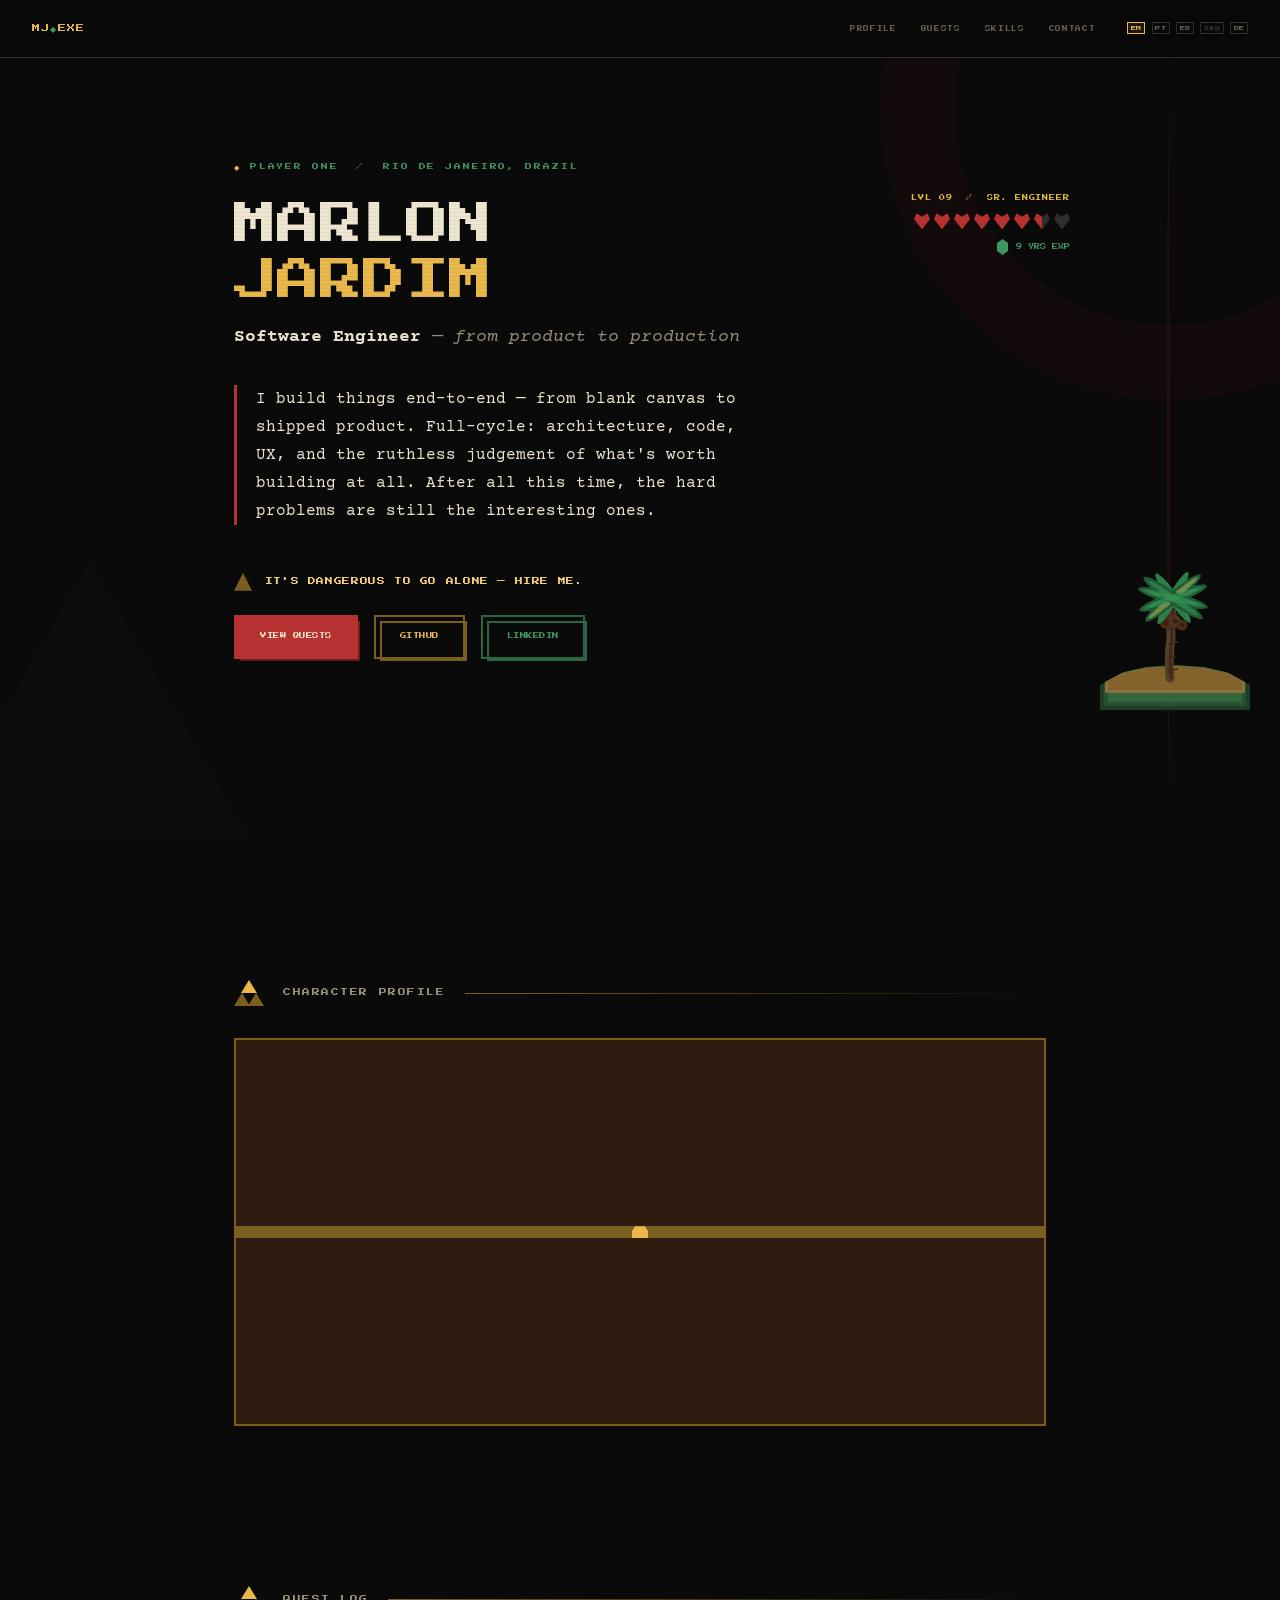
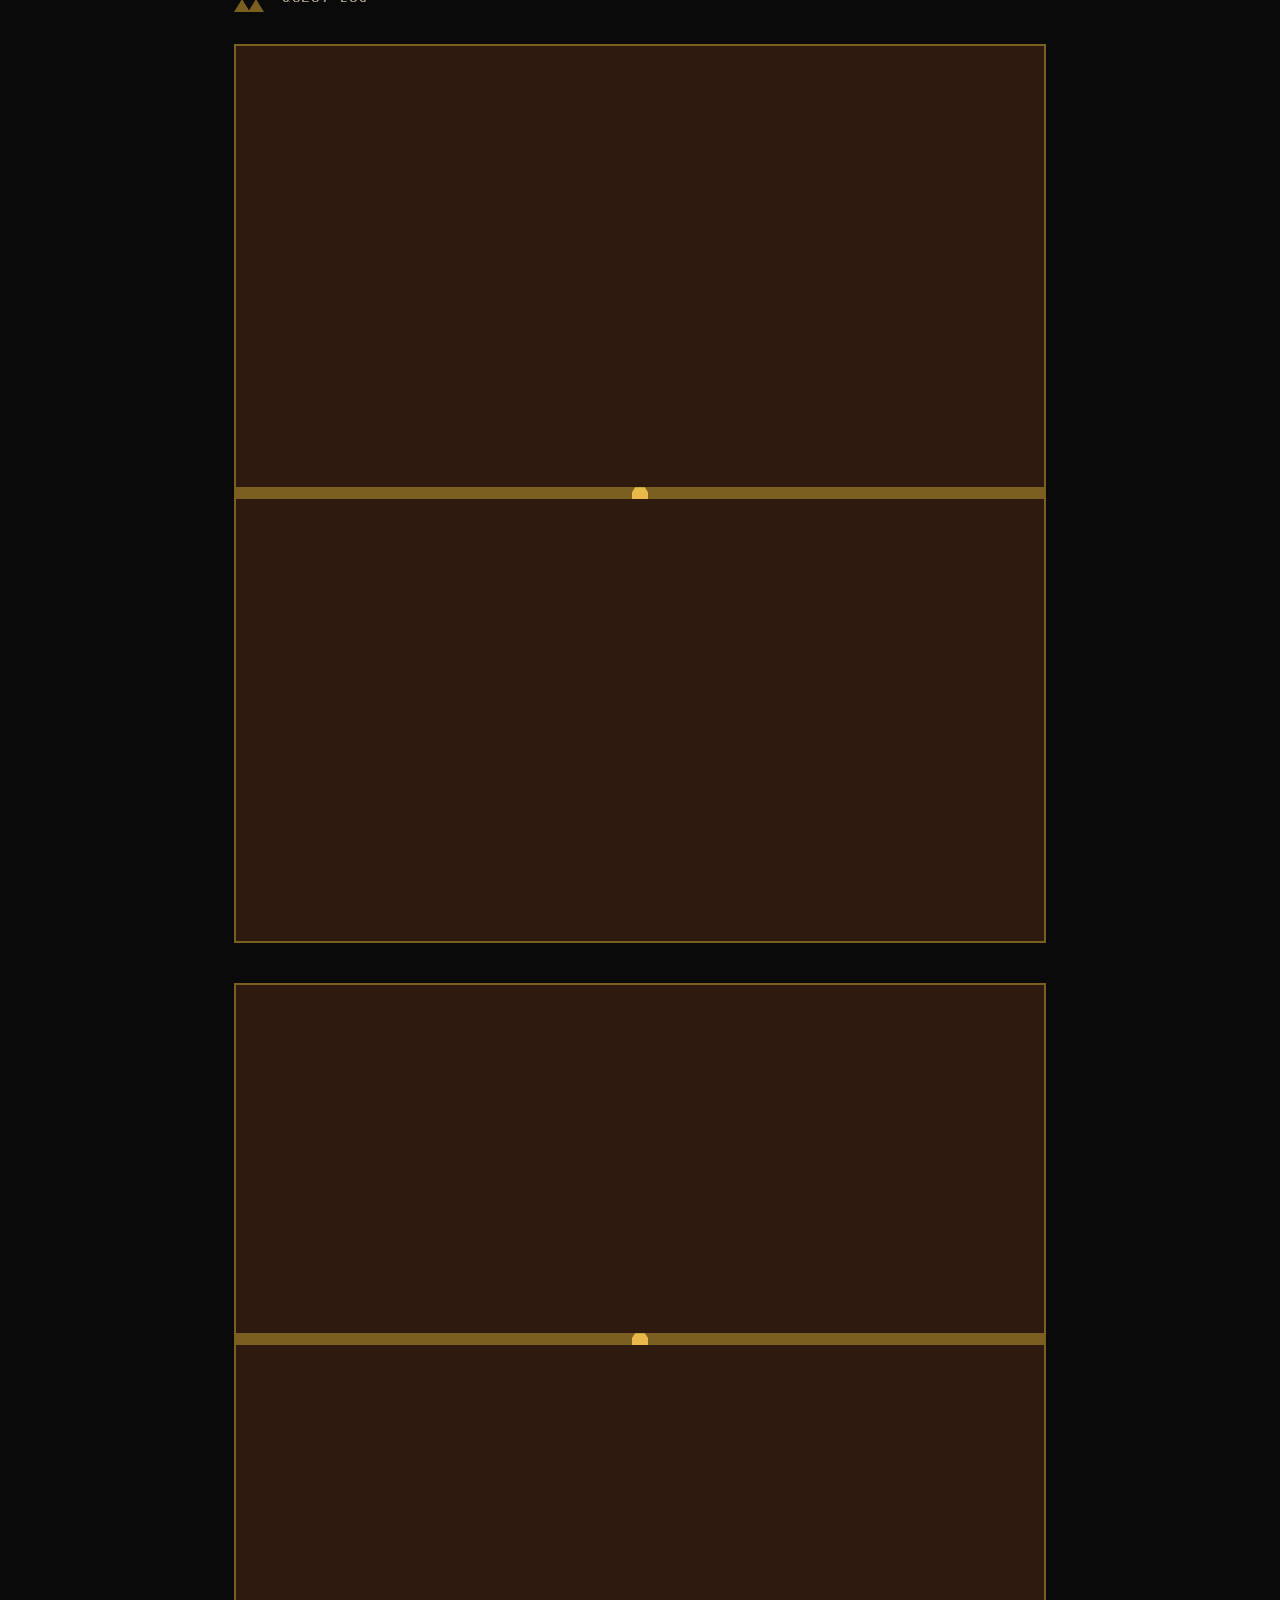
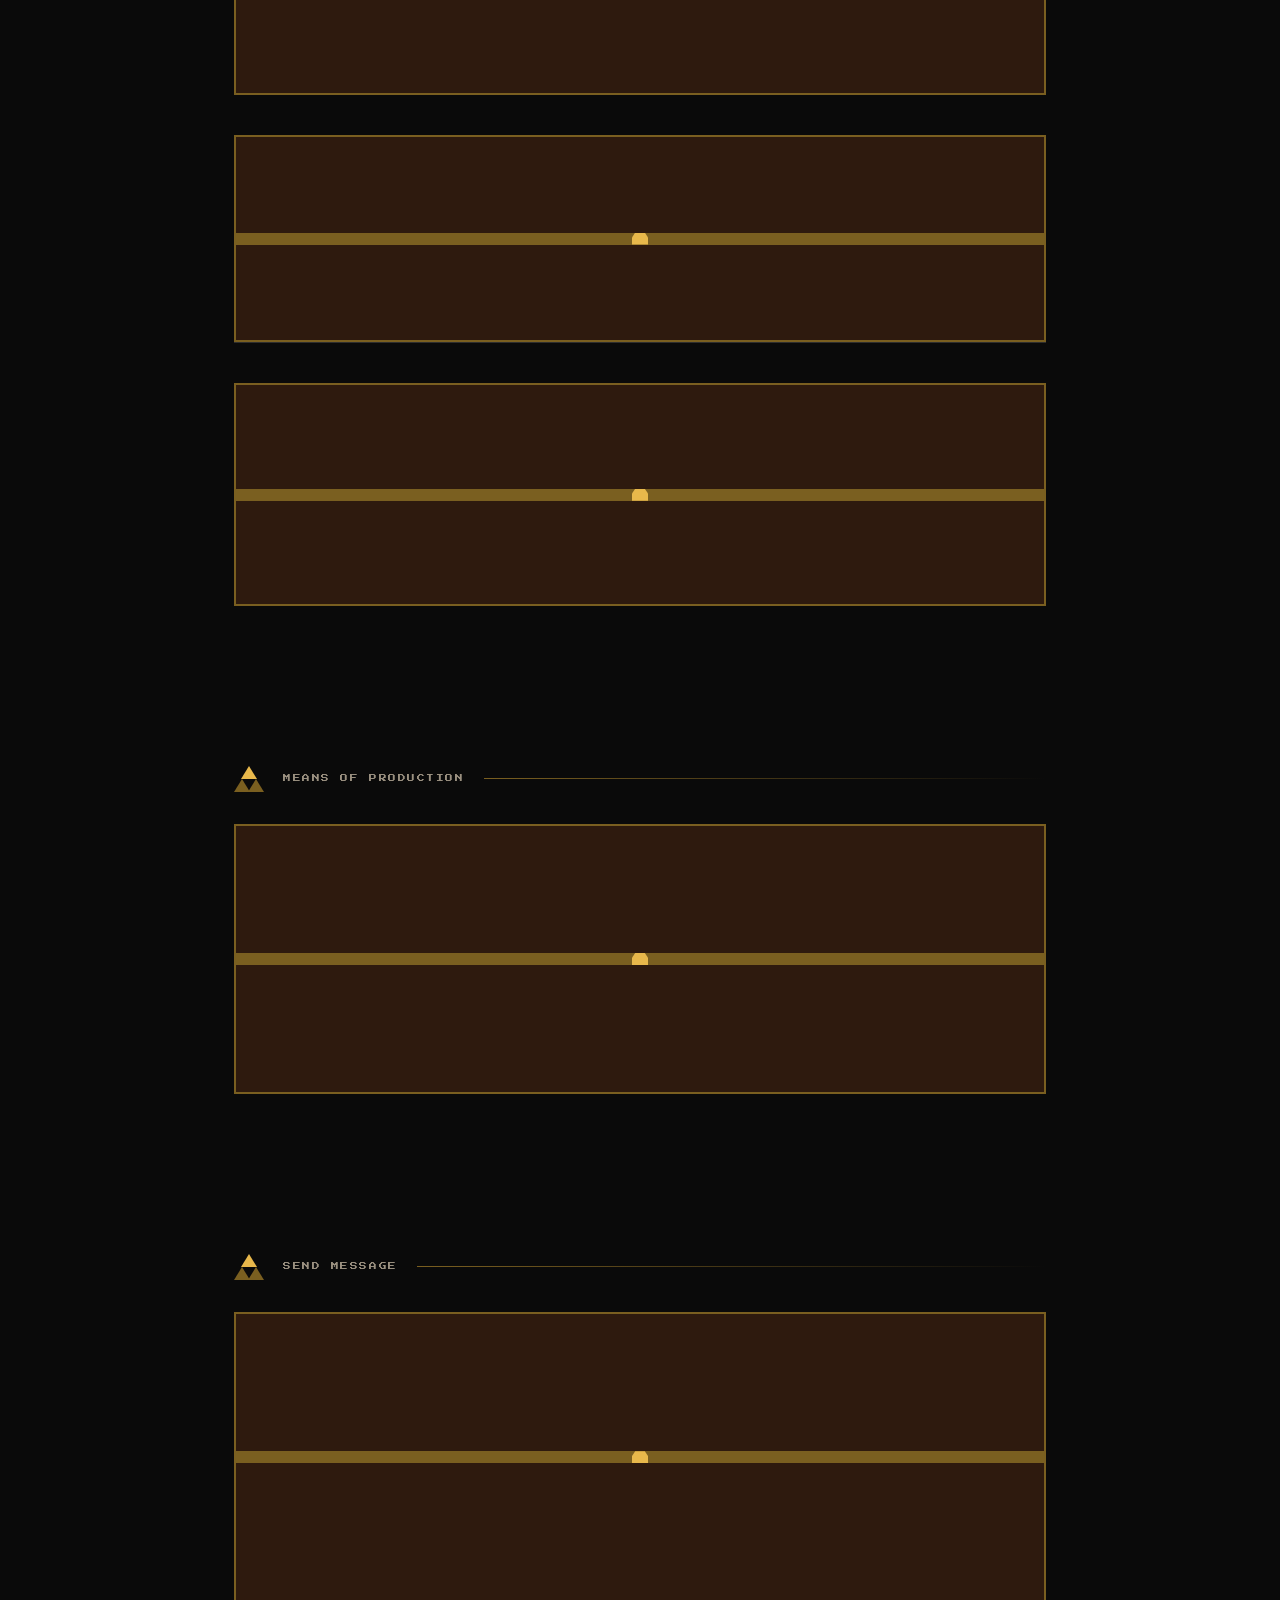
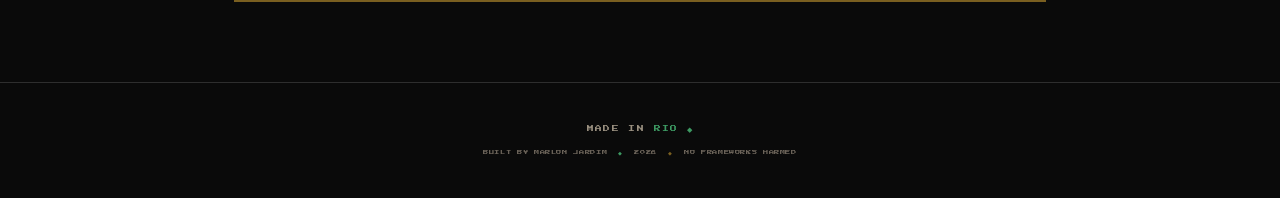
<file: index.html>
<!DOCTYPE html>
<html lang="en">
<head>
  <meta charset="UTF-8" />
  <meta name="viewport" content="width=device-width, initial-scale=1.0" />
  <title>Marlon Jardim — Software Engineer</title>
  <link href="https://fonts.googleapis.com/css2?family=Press+Start+2P&family=Courier+Prime:ital,wght@0,400;0,700;1,400&display=swap" rel="stylesheet" />
  <link rel="stylesheet" href="assets/style.css" />
</head>
<body>

  <div class="palm-fixed">
    <svg width="150" height="200" viewBox="0 0 150 200" xmlns="http://www.w3.org/2000/svg">
      <polygon points="0,175 18,165 42,159 75,157 108,159 132,165 150,175 150,200 0,200" fill="#2a5c35"/>
      <polygon points="4,173 20,164 44,158 75,156 106,158 130,164 146,173 146,196 4,196" fill="#3a7a48"/>
      <polygon points="8,171 24,162 46,157 75,155 104,157 126,162 142,171 142,192 8,192" fill="#4a9a58"/>
      <polygon points="5,172 22,163 46,158 75,156 104,158 128,163 145,172 145,183 5,183" fill="#d4a85a"/>
      <polygon points="8,171 25,163 48,158 75,156 102,158 125,163 142,171 142,180 8,180" fill="#c8963e"/>
      <path d="M73,92 Q70,110 71,128 Q68,148 70,168" stroke="#7a5c3a" stroke-width="9" fill="none" stroke-linecap="round"/>
      <path d="M74,92 Q71,110 72,128 Q69,148 71,168" stroke="#5c3e22" stroke-width="3" fill="none" stroke-linecap="round"/>
      <line x1="68" y1="106" x2="78" y2="104" stroke="#5c3e22" stroke-width="1.5"/>
      <line x1="67" y1="120" x2="77" y2="118" stroke="#5c3e22" stroke-width="1.5"/>
      <line x1="68" y1="134" x2="78" y2="132" stroke="#5c3e22" stroke-width="1.5"/>
      <line x1="67" y1="148" x2="77" y2="146" stroke="#5c3e22" stroke-width="1.5"/>
      <line x1="68" y1="161" x2="78" y2="159" stroke="#5c3e22" stroke-width="1.5"/>
      <circle cx="66" cy="113" r="6" fill="#6b3f1f"/>
      <circle cx="75" cy="111" r="6" fill="#7a4f2a"/>
      <circle cx="82" cy="115" r="5.5" fill="#6b3f1f"/>
      <circle cx="66" cy="113" r="2.5" fill="#3d1f08" opacity="0.6"/>
      <circle cx="75" cy="111" r="2.5" fill="#3d1f08" opacity="0.6"/>
      <circle cx="82" cy="115" r="2" fill="#3d1f08" opacity="0.6"/>
      <g class="palm-svg-leaves">
        <ellipse cx="73" cy="88" rx="6" ry="34" fill="#2d8a50" transform="rotate(-130 73 88)"/>
        <ellipse cx="73" cy="88" rx="3" ry="30" fill="#3dbf6e" transform="rotate(-130 73 88)"/>
        <ellipse cx="73" cy="88" rx="6" ry="36" fill="#2d8a50" transform="rotate(-110 73 88)"/>
        <ellipse cx="73" cy="88" rx="3" ry="32" fill="#3dbf6e" transform="rotate(-110 73 88)"/>
        <ellipse cx="73" cy="88" rx="6" ry="36" fill="#2d8a50" transform="rotate(-55 73 88)"/>
        <ellipse cx="73" cy="88" rx="3" ry="32" fill="#a8d870" transform="rotate(-55 73 88)"/>
        <ellipse cx="73" cy="88" rx="5" ry="30" fill="#3dbf6e" transform="rotate(-35 73 88)"/>
        <ellipse cx="73" cy="88" rx="5" ry="30" fill="#3dbf6e" transform="rotate(30 73 88)"/>
        <ellipse cx="73" cy="88" rx="6" ry="36" fill="#2d8a50" transform="rotate(50 73 88)"/>
        <ellipse cx="73" cy="88" rx="3" ry="32" fill="#a8d870" transform="rotate(50 73 88)"/>
        <ellipse cx="73" cy="88" rx="6" ry="36" fill="#2d8a50" transform="rotate(105 73 88)"/>
        <ellipse cx="73" cy="88" rx="3" ry="32" fill="#3dbf6e" transform="rotate(105 73 88)"/>
        <ellipse cx="73" cy="88" rx="6" ry="34" fill="#2d8a50" transform="rotate(125 73 88)"/>
        <ellipse cx="73" cy="88" rx="3" ry="30" fill="#3dbf6e" transform="rotate(125 73 88)"/>
        <ellipse cx="73" cy="88" rx="3" ry="26" fill="#4adf7e" transform="rotate(-75 73 88)" opacity="0.7"/>
        <ellipse cx="73" cy="88" rx="3" ry="26" fill="#4adf7e" transform="rotate(70 73 88)" opacity="0.7"/>
      </g>
    </svg>
  </div>

  <nav>
    <a href="#hero" class="nav-logo">MJ<span>◆</span>EXE</a>
    <div class="nav-right">
      <ul class="nav-links">
        <li><a href="#about"   data-i18n="nav_profile">PROFILE</a></li>
        <li><a href="#quests"  data-i18n="nav_quests">QUESTS</a></li>
        <li><a href="#skills"  data-i18n="nav_skills">SKILLS</a></li>
        <li><a href="#contact" data-i18n="nav_contact">CONTACT</a></li>
      </ul>
      <div class="lang-toggle">
        <button class="lang-btn active" data-lang="en">EN</button>
        <button class="lang-btn" data-lang="pt">PT</button>
        <button class="lang-btn" data-lang="es">ES</button>
        <button class="lang-btn" data-lang="ja">日本語</button>
        <button class="lang-btn" data-lang="de">DE</button>
      </div>
    </div>
  </nav>

  <!-- ═══════════════════════════════════════ HERO ══════════════════════════ -->
  <section id="hero">
    <div class="geo-circle"></div>
    <div class="geo-tri-shape"></div>
    <div class="geo-bar"></div>
    <div class="container" style="width:100%; position:relative;">
      <div class="hud">
        <div class="hud-level">LVL 09 &nbsp;/&nbsp; SR. ENGINEER</div>
        <div class="hearts">
          <div class="heart"></div><div class="heart"></div><div class="heart"></div>
          <div class="heart"></div><div class="heart"></div><div class="heart"></div>
          <div class="heart half"></div><div class="heart empty"></div>
        </div>
        <div class="rupees-hud">
          <div class="rupee-icon-hud"></div>
          <span class="rupee-count">9 YRS EXP</span>
        </div>
      </div>
      <div class="hero-inner">
        <div class="hero-tag" data-i18n="hero_tag">PLAYER ONE &nbsp;/&nbsp; RIO DE JANEIRO, BRAZIL</div>
        <div class="hero-name">
          <span class="first">MARLON</span>
          <span class="last">JARDIM</span>
        </div>
        <div class="hero-subtitle">
          <strong data-i18n="hero_sub_bold">Software Engineer</strong><span data-i18n="hero_sub_rest"> — from product to production</span>
        </div>
        <p class="hero-tagline" data-i18n="hero_tagline">
          I build things end-to-end — from blank canvas to shipped product.
          Full-cycle: architecture, code, UX, and the ruthless judgement of what's worth building at all.
          After all this time, the hard problems are still the interesting ones.
        </p>
        <div class="hero-cta-wrap">
          <a href="#contact" class="danger-cta" data-i18n="hero_cta">IT'S DANGEROUS TO GO ALONE — HIRE ME.</a>
          <div class="hero-links">
            <a href="#quests" class="btn btn-primary" data-i18n="btn_quests">VIEW QUESTS</a>
            <a href="https://github.com/majard" target="_blank" class="btn btn-gold">GITHUB</a>
            <a href="https://linkedin.com/in/marlon-jardim" target="_blank" class="btn btn-green">LINKEDIN</a>
          </div>
        </div>
      </div>
    </div>
  </section>

  <!-- ═══════════════════════════════════════ ABOUT ═════════════════════════ -->
  <section id="about">
    <div class="container">
      <div class="triforce-divider">
        <div class="triforce"><div class="tri-bl"></div><div class="tri-br"></div><div class="tri-top"></div></div>
        <div class="section-label" data-i18n="nav_profile">CHARACTER PROFILE</div>
        <div class="divider-line"></div>
      </div>
      <div class="chest-wrap" data-chest>
        <div class="chest-lid"></div>
        <div class="chest-glint"></div>
        <div class="panel">
          <div class="gem-tr"></div><div class="gem-bl"></div>
          <p data-i18n="about_p1">Senior engineer with 9+ years building products end-to-end — from architecture to the moment someone actually uses it, and everything in between. I work across the full stack, but my actual job is deciding what matters, then building it.</p>
          <p data-i18n="about_p2">Led <span class="highlight">Parquet Digital</span> to a national innovation award — <span class="stat-inline">300% users</span> <span class="stat-inline">60% faster</span> <span class="stat-inline">30% less dev time</span>. Now building <span class="highlight">Monopop</span> — starts as inventory and shopping management, ends somewhere considerably more ambitious.</p>
          <p data-i18n="about_p3">Six languages. CS at UFF, incomplete — four years, teaching assistant for Databases and Advanced Java. Plans to finish.</p>
          <div class="langs">
            <span class="lang-tag native">PT — NATIVE</span>
            <span class="lang-tag fluent">EN — FLUENT</span>
            <span class="lang-tag">ES</span>
            <span class="lang-tag">FR</span>
            <span class="lang-tag">DE</span>
            <span class="lang-tag">JA — 初心者</span>
          </div>
        </div>
      </div>
    </div>
  </section>

  <!-- ═══════════════════════════════════════ QUESTS ════════════════════════ -->
  <section id="quests">
    <div class="container">
      <div class="triforce-divider">
        <div class="triforce"><div class="tri-bl"></div><div class="tri-br"></div><div class="tri-top"></div></div>
        <div class="section-label" data-i18n="nav_quests">QUEST LOG</div>
        <div class="divider-line"></div>
      </div>
      <div class="quest-list">

        <!-- MONOPOP ─────────────────────────────────────────────────────── -->
        <div class="chest-wrap" data-chest>
          <div class="chest-lid"></div>
          <div class="chest-glint"></div>
          <div class="quest">
            <div class="quest-top">
              <div class="quest-icon sword">⚔</div>
              <span class="quest-name">MONOPOP</span>
              <span class="quest-badge badge-active" data-i18n="badge_active">▶ ACTIVE</span>
              <a href="https://github.com/majard/monopop" target="_blank" class="quest-link">◆ SOURCE</a>
              <a href="https://github.com/majard/monopop/releases" target="_blank" class="quest-link apk">⬇ APK</a>
            </div>
            <div class="quest-layout">
              <div class="quest-body">
                <p class="quest-desc" data-i18n="monopop_desc">Offline-first Android app for inventory and shopping management — built for one specific person who uses it every day at work and at the supermarket. No backend, no account, no internet required. Data belongs to the user by architecture, not by policy. The name comes from <em>monopsônio popular</em> — the consumer, collectively, as the dominant buyer. This is the first layer of that idea made functional.</p>
                <ul class="rupee-bullets">
                  <li data-i18n="monopop_b1"><strong>Full product ownership</strong> — schema design (V1→V10 versioned migrations), UI architecture, UX driven by observed behavior. Real users, real feedback loop, real consequences when things break.</li>
                  <li data-i18n="monopop_b2"><strong>Performance engineering, three separate wins</strong> — New Architecture/JSI eliminated the JSON bridge (cold start 3s → 1s; ~90% of total gains from this alone); WAL mode + explicit PRAGMAs eliminated lock overhead (repeat-visit load 900ms → 33ms); profiling identified a single query as bottleneck (1287ms → 5ms after indexes in V8 migration).</li>
                  <li data-i18n="monopop_b3"><strong>Source of truth follows observation</strong> — during v1.7 development, caught a fundamental data model flaw: the app was storing a derived value (price per unit) as canonical. User typed R$14,00 and got R$14,0000000003 back. The rounding error was a symptom; the real fix was epistemics. Corrected before shipping.</li>
                  <li data-i18n="monopop_b4"><strong>Spec-driven AI-assisted development</strong> — complex features fully specced before implementation. AI proposes, human decides, human reviews every diff, human owns the architecture. Faster iteration without surrendering design ownership.</li>
                </ul>
                <div class="quest-tags">
                  <span class="tag">REACT NATIVE</span>
                  <span class="tag">EXPO SDK 54</span>
                  <span class="tag">NEW ARCH / JSI</span>
                  <span class="tag">SQLITE</span>
                  <span class="tag">TYPESCRIPT</span>
                  <span class="tag">REANIMATED V4</span>
                </div>
              </div>
              <div class="quest-media-right">
                <div class="quest-media">
                  <img src="docs/demo.gif" alt="Monopop in action" onerror="this.parentElement.innerHTML='<div class=quest-media-placeholder>[ DEMO GIF ]</div>'" />
                </div>
              </div>
            </div>
          </div>
        </div>

        <!-- MONOPOP INTEL ───────────────────────────────────────────────── -->
        <div class="chest-wrap" data-chest>
          <div class="chest-lid"></div>
          <div class="chest-glint"></div>
          <div class="quest">
            <div class="quest-top">
              <div class="quest-icon star">🔍</div>
              <span class="quest-name">MONOPOP INTEL</span>
              <span class="quest-badge badge-active">▶ LIVE</span>
              <a href="https://github.com/majard/monopop-intel" target="_blank" class="quest-link">◆ SOURCE</a>
              <a href="https://monopop-intel.vercel.app" target="_blank" class="quest-link">◆ DEMO</a>
            </div>
            <p class="quest-desc" data-i18n="intel_desc">End-to-end market price intelligence for Rio de Janeiro supermarkets — scraper → normalization → dual-layer storage → API → full product layer. Tracks 18,000+ prices daily. Built in two weeks during a financial crunch, then kept growing: generics, cross-store comparison, shopping lists, fuzzy paste import, Monopop export. The loop is closed — know your stock, know the market, build your list, buy smarter.</p>
            <ul class="rupee-bullets">
              <li data-i18n="intel_b1"><strong>Per-store concurrency control</strong> — asyncio.Semaphore scoped per store independently, not globally. A global semaphore lets one slow store (VTEX averages 5–6s per call, spikes to 20–30s) consume all slots and starve the others. Per-store isolation contains the damage. Result: full scrape cycle 3 hours → 6 minutes (30×).</li>
              <li data-i18n="intel_b2"><strong>Dual-layer storage</strong> — reactive SQLite cache (4h TTL, low-latency search) + PostgreSQL time-series (90-day price history). Two different problems — search latency and trend data — each solved with the right tool. One database wouldn't handle both correctly.</li>
              <li data-i18n="intel_b3"><strong>Full product layer built on the data pipeline</strong> — normalized generic pages group cross-store variants by brand and package size with price-per-unit comparison. Shopping lists support paste-driven fuzzy import (bigram + Levenshtein scoring with a mid-confidence review step before committing), variant price pinning, and one-click export as Monopop-compatible JSON. Search is stateless SSR; lists are client-side — two different statefulness requirements handled separately rather than forcing a single model.</li>
              <li data-i18n="intel_b4"><strong>Self-healing retry pipeline</strong> — GitHub Actions cron logs every scrape result to a table. The hourly retry job queries for failures in the last 24h with no later success and re-enqueues only those (term, store) pairs. No dead-letter queue, no fixed retry counter. Idempotent writes throughout.</li>
            </ul>
            <div class="quest-stats">
              <span class="quest-stat">3 STORES LIVE</span>
              <span class="quest-stat">18,000+ PRICES TRACKED</span>
              <span class="quest-stat">ZERO AUTH</span>
            </div>
            <div class="quest-tags">
              <span class="tag">NEXT.JS 15</span>
              <span class="tag">SERVER COMPONENTS</span>
              <span class="tag">FASTAPI</span>
              <span class="tag">PYTHON</span>
              <span class="tag">ASYNCIO</span>
              <span class="tag">POSTGRESQL</span>
              <span class="tag">VERCEL</span>
              <span class="tag">RAILWAY</span>
            </div>
          </div>
        </div>

        <!-- PARQUET DIGITAL ────────────────────────────────────────────── -->
        <div class="chest-wrap" data-chest>
          <div class="chest-lid"></div>
          <div class="chest-glint"></div>
          <div class="quest">
            <div class="quest-top">
              <div class="quest-icon star">★</div>
              <span class="quest-name">PARQUET DIGITAL — MPRJ</span>
              <span class="quest-badge badge-gov">GOV · 2020–2024</span>
              <a href="https://github.com/MinisterioPublicoRJ/parquet-digital-web" target="_blank" class="quest-link">◆ SOURCE</a>
            </div>
            <p class="quest-desc" data-i18n="parquet_desc">Internal platform used by prosecutors across Rio de Janeiro state. SPA awarded <strong>2nd place — 2021 CNMP National Innovation Award</strong>. Led architecture, CI/CD, and a design system that scaled across teams.</p>
            <div class="quest-stats">
              <span class="quest-stat">300% USER GROWTH</span>
              <span class="quest-stat">60% FASTER LOAD</span>
              <span class="quest-stat">30% LESS DEV TIME</span>
            </div>
            <div class="quest-tags">
              <span class="tag">REACT</span><span class="tag">DJANGO</span><span class="tag">DOCKER</span>
              <span class="tag">CI/CD</span><span class="tag">STORYBOOK</span><span class="tag">OPENSHIFT</span><span class="tag">FIGMA</span>
            </div>
          </div>
        </div>

        <!-- FREELANCE ───────────────────────────────────────────────────── -->
        <div class="chest-wrap" data-chest>
          <div class="chest-lid"></div>
          <div class="chest-glint"></div>
          <div class="quest">
            <div class="quest-top">
              <div class="quest-icon rupee">◆</div>
              <span class="quest-name" data-i18n="freelance_title">FREELANCE</span>
              <span class="quest-badge badge-shipped">SINCE 2016</span>
            </div>
            <p class="quest-desc" data-i18n="freelance_desc">Client work running in parallel with institutional employment since 2016 — landing pages, internal tools, web applications. Full ownership at the sharp end: reading what the client actually needs, writing the spec they couldn't, delivering it, and making sure the thing still works six months later.</p>
            <div class="quest-tags">
              <span class="tag">REACT</span><span class="tag">NEXT.JS</span><span class="tag">DJANGO</span>
              <span class="tag">POSTGRESQL</span><span class="tag">NODE.JS</span>
            </div>
          </div>
        </div>

      </div><!-- /.quest-list -->
    </div>
  </section>

  <!-- ═══════════════════════════════════════ SKILLS ════════════════════════ -->
  <section id="skills">
    <div class="container">
      <div class="triforce-divider">
        <div class="triforce"><div class="tri-bl"></div><div class="tri-br"></div><div class="tri-top"></div></div>
        <div class="section-label" data-i18n="nav_skills">MEANS OF PRODUCTION</div>
        <div class="divider-line"></div>
      </div>
      <div class="chest-wrap" data-chest>
        <div class="chest-lid"></div>
        <div class="chest-glint"></div>
        <div class="panel">
          <div class="gem-tr"></div><div class="gem-bl"></div>
          <div class="skills-grid">
            <div class="skill-item">
              <div class="skill-header"><span class="skill-name">REACT / REACT NATIVE</span><div class="skill-stars"><div class="star"></div><div class="star"></div><div class="star"></div><div class="star"></div><div class="star"></div></div></div>
              <div class="skill-bar"><div class="skill-bar-fill" data-w="0.95"></div></div>
            </div>
            <div class="skill-item">
              <div class="skill-header"><span class="skill-name">TYPESCRIPT / JAVASCRIPT</span><div class="skill-stars"><div class="star"></div><div class="star"></div><div class="star"></div><div class="star"></div><div class="star"></div></div></div>
              <div class="skill-bar"><div class="skill-bar-fill" data-w="0.92"></div></div>
            </div>
            <div class="skill-item">
              <div class="skill-header"><span class="skill-name">DJANGO / PYTHON</span><div class="skill-stars"><div class="star"></div><div class="star"></div><div class="star"></div><div class="star"></div><div class="star dim"></div></div></div>
              <div class="skill-bar"><div class="skill-bar-fill" data-w="0.82"></div></div>
            </div>
            <div class="skill-item">
              <div class="skill-header"><span class="skill-name">SQL / POSTGRESQL / SQLITE</span><div class="skill-stars"><div class="star"></div><div class="star"></div><div class="star"></div><div class="star"></div><div class="star dim"></div></div></div>
              <div class="skill-bar"><div class="skill-bar-fill" data-w="0.85"></div></div>
            </div>
            <div class="skill-item">
              <div class="skill-header"><span class="skill-name">SYSTEM DESIGN</span><div class="skill-stars"><div class="star"></div><div class="star"></div><div class="star"></div><div class="star"></div><div class="star"></div></div></div>
              <div class="skill-bar"><div class="skill-bar-fill" data-w="0.90"></div></div>
            </div>
            <div class="skill-item">
              <div class="skill-header"><span class="skill-name">NODE.JS / NEXT.JS</span><div class="skill-stars"><div class="star"></div><div class="star"></div><div class="star"></div><div class="star"></div><div class="star dim"></div></div></div>
              <div class="skill-bar"><div class="skill-bar-fill" data-w="0.78"></div></div>
            </div>
            <div class="skill-item">
              <div class="skill-header"><span class="skill-name">DOCKER / CI/CD / AWS</span><div class="skill-stars"><div class="star"></div><div class="star"></div><div class="star"></div><div class="star"></div><div class="star dim"></div></div></div>
              <div class="skill-bar"><div class="skill-bar-fill" data-w="0.75"></div></div>
            </div>
            <div class="skill-item">
              <div class="skill-header"><span class="skill-name" data-i18n="skill_product">PRODUCT THINKING</span><div class="skill-stars"><div class="star"></div><div class="star"></div><div class="star"></div><div class="star"></div><div class="star"></div></div></div>
              <div class="skill-bar"><div class="skill-bar-fill" data-w="0.95"></div></div>
            </div>
          </div>
        </div>
      </div>
    </div>
  </section>

  <!-- ═══════════════════════════════════════ CONTACT ═══════════════════════ -->
  <section id="contact">
    <div class="container">
      <div class="triforce-divider">
        <div class="triforce"><div class="tri-bl"></div><div class="tri-br"></div><div class="tri-top"></div></div>
        <div class="section-label" data-i18n="nav_contact">SEND MESSAGE</div>
        <div class="divider-line"></div>
      </div>
      <div class="chest-wrap" data-chest>
        <div class="chest-lid"></div>
        <div class="chest-glint"></div>
        <div class="panel">
          <div class="gem-tr"></div><div class="gem-bl"></div>
          <div class="contact-grid">
            <div class="contact-item">
              <span class="contact-label">◆ EMAIL</span>
              <a href="#" class="contact-val" id="email-link">marlonj.cristo&#64;gmail.com</a>
            </div>
            <div class="contact-item">
              <span class="contact-label" data-i18n="contact_loc_label">◆ LOCATION</span>
              <span class="contact-val" style="color:var(--text)" data-i18n="contact_loc_val">Rio de Janeiro, Brazil</span>
            </div>
            <div class="contact-item">
              <span class="contact-label">◆ GITHUB</span>
              <a href="https://github.com/majard" target="_blank" class="contact-val green">github.com/majard</a>
            </div>
            <div class="contact-item">
              <span class="contact-label">◆ LINKEDIN</span>
              <a href="https://linkedin.com/in/marlon-jardim" target="_blank" class="contact-val">linkedin.com/in/marlon-jardim</a>
            </div>
          </div>
          <a href="#" class="dangerous-box" id="email-cta">
            <div class="sword-icon">🗡️</div>
            <div class="dangerous-text">
              <span data-i18n="cta_main">IT'S DANGEROUS TO GO ALONE — HIRE ME.</span>
              <span data-i18n="cta_sub">Available for senior frontend, fullstack, and product-minded roles.</span>
            </div>
          </a>
        </div>
      </div>
    </div>
  </section>

  <footer>
    <div class="container">
      <p class="made-in-rio">MADE IN <span>RIO ◆</span></p>
      <p class="footer-text">
        BUILT BY MARLON JARDIM &nbsp;<span class="gc">◆</span>&nbsp;
        <span data-i18n="footer_year">2026</span>
        &nbsp;<span class="gd">◆</span>&nbsp;
        <span data-i18n="footer_note">NO FRAMEWORKS HARMED</span>
      </p>
    </div>
  </footer>

  <!-- i18n must load before main so I18N is defined when main.js runs -->
  <script src="assets/i18n.js"></script>
  <script src="assets/main.js"></script>
</body>
</html>
</file>
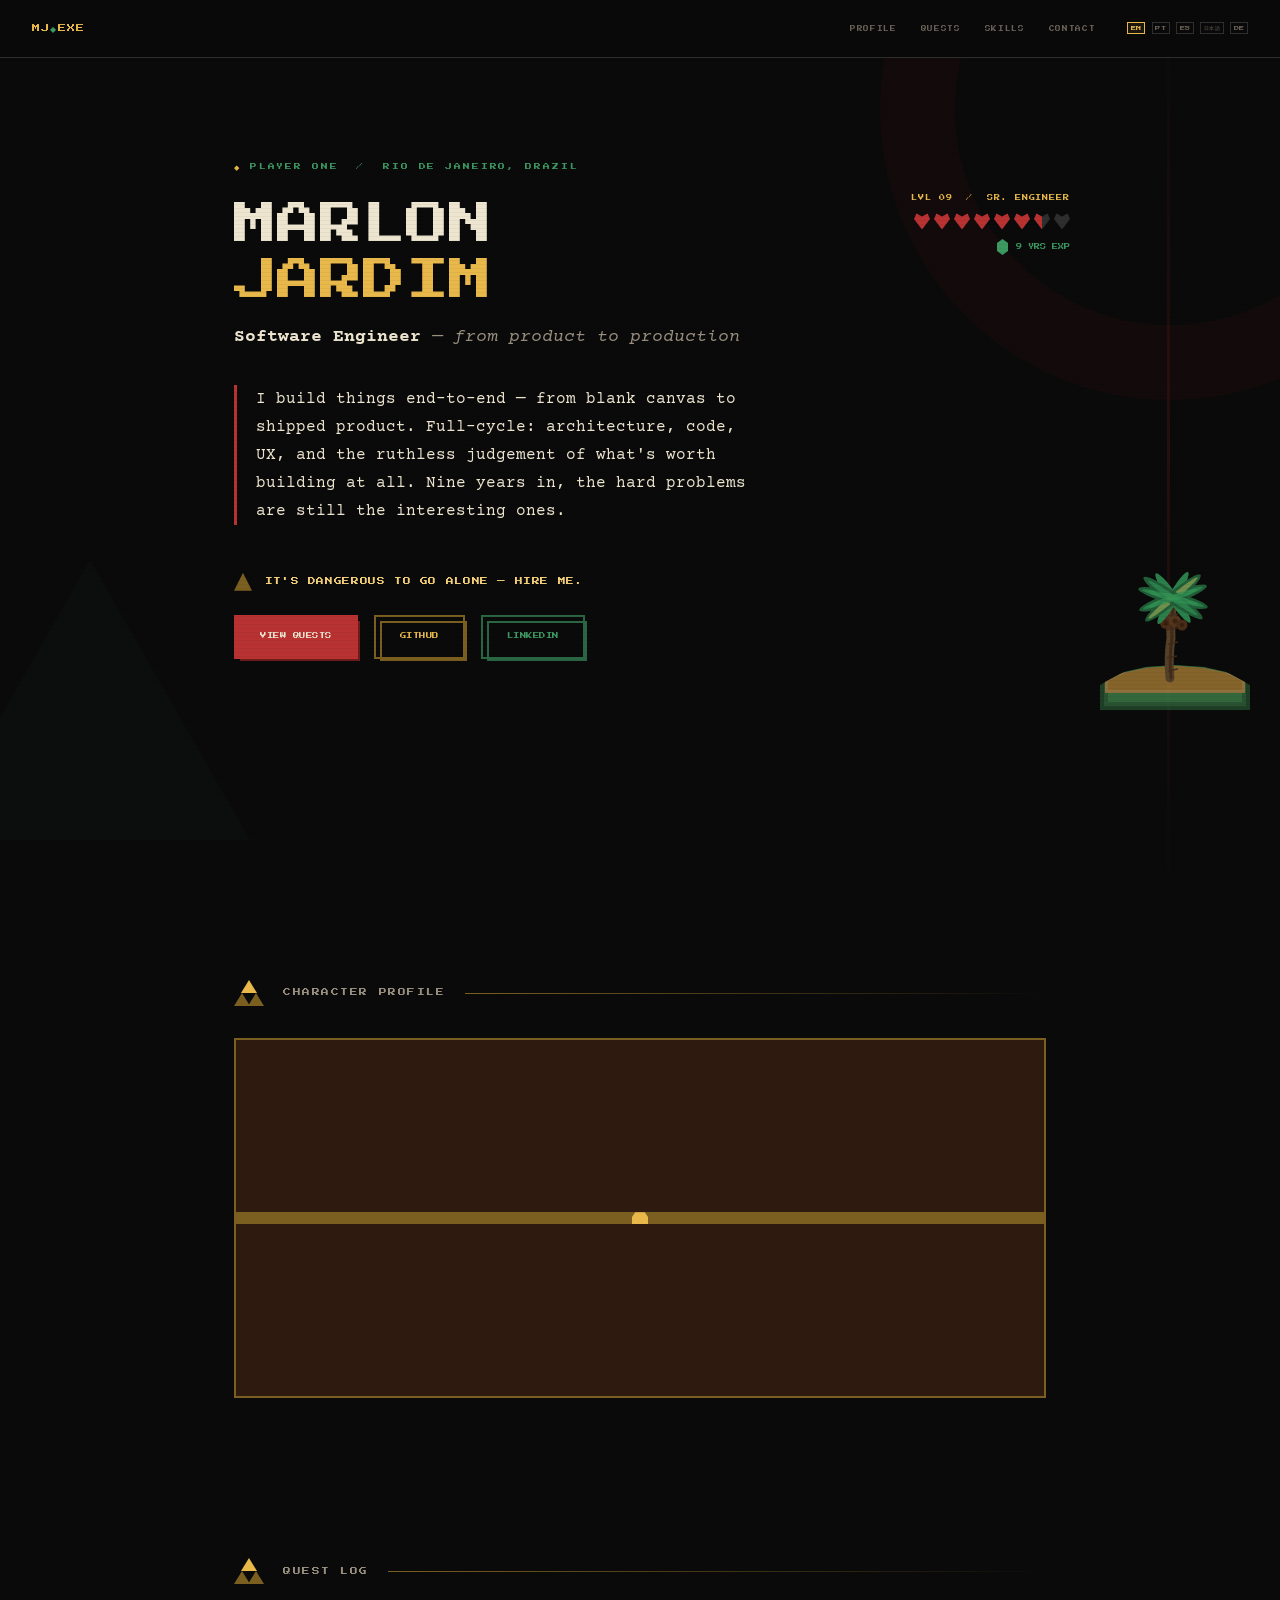
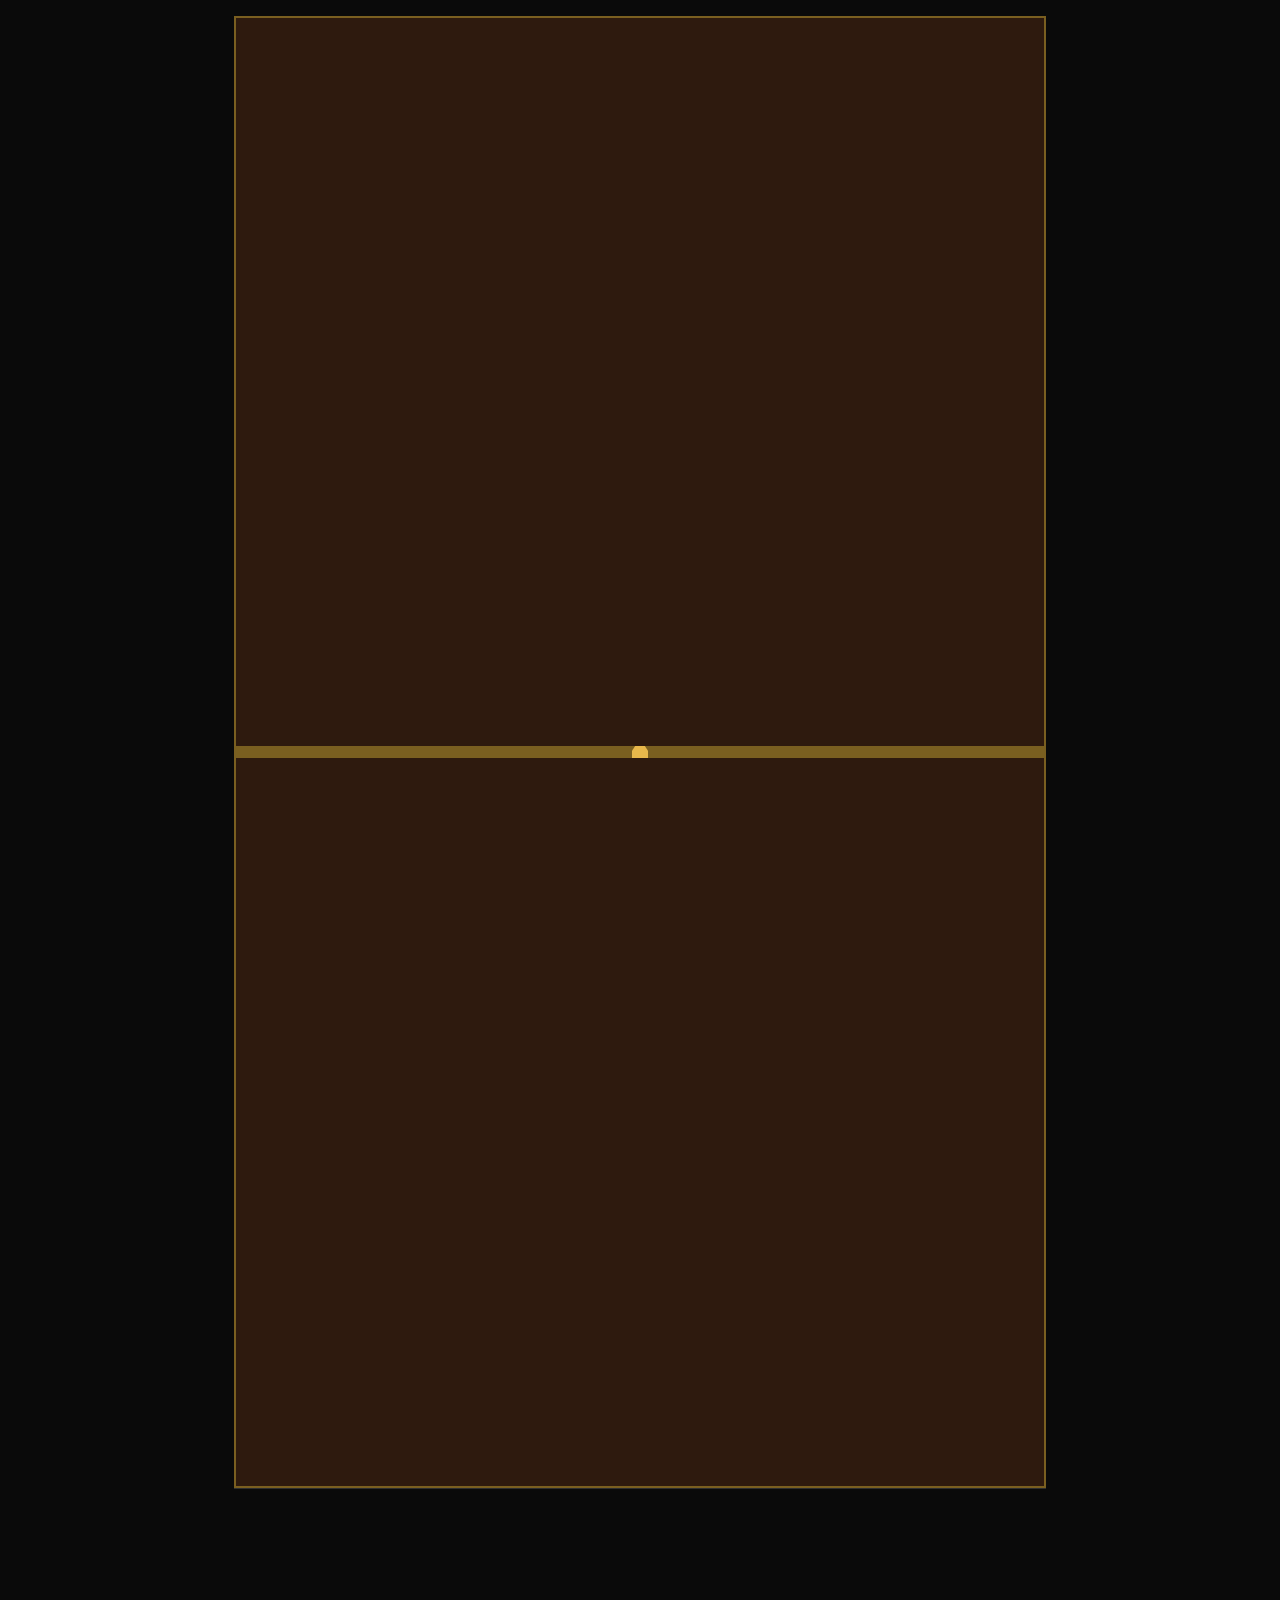
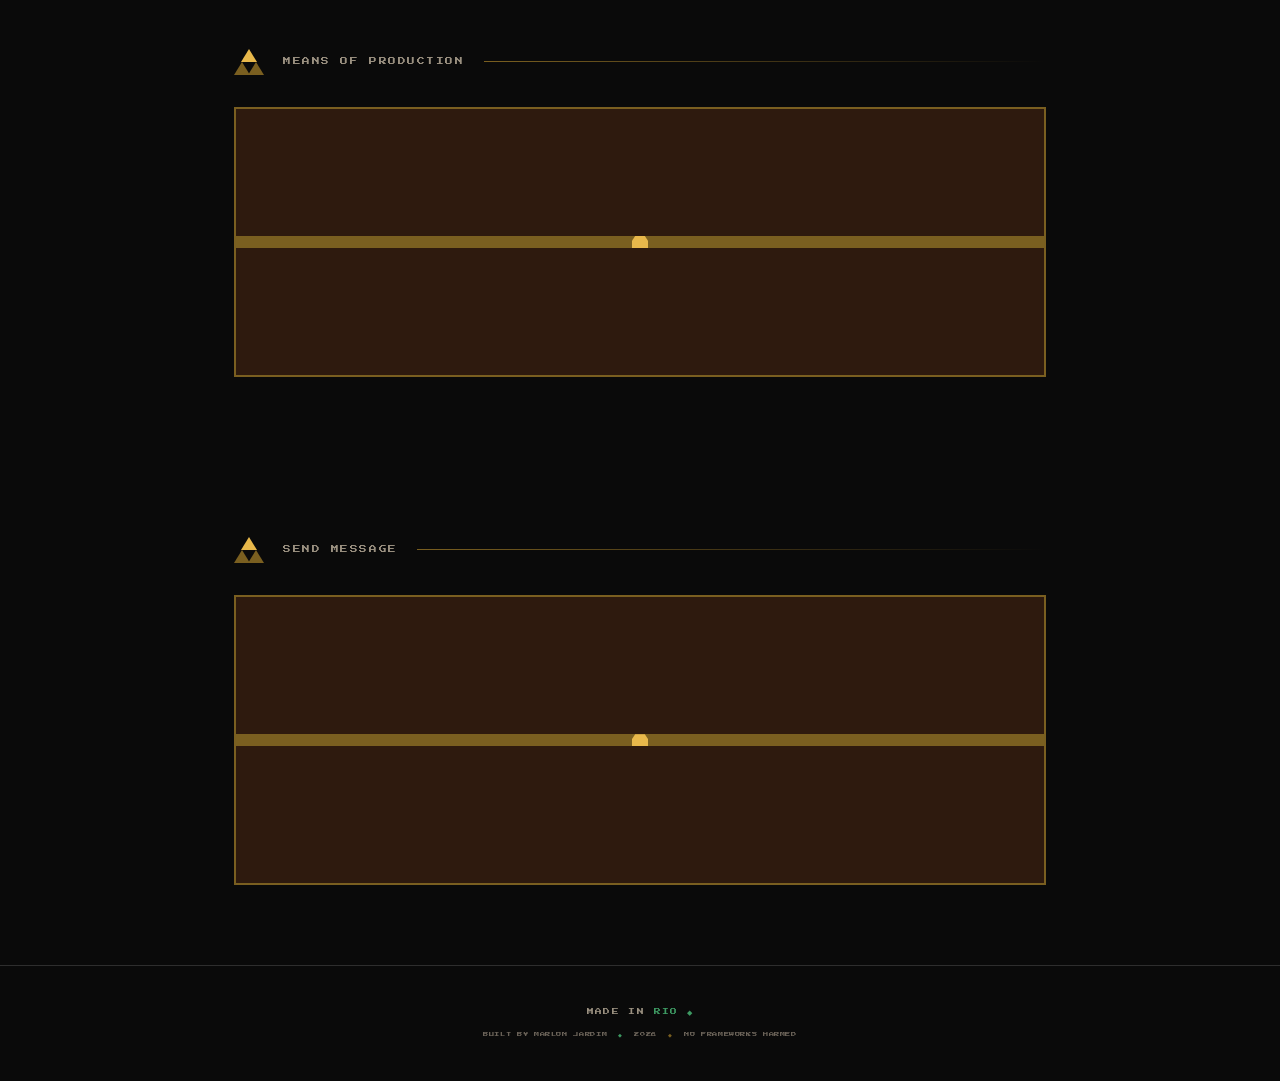
<file: Mahjard - portfolio.html>
<!DOCTYPE html>
<html lang="en">
<head>
  <meta charset="UTF-8" />
  <meta name="viewport" content="width=device-width, initial-scale=1.0" />
  <title>Marlon Jardim — Software Engineer</title>
  <link href="https://fonts.googleapis.com/css2?family=Press+Start+2P&family=Courier+Prime:ital,wght@0,400;0,700;1,400&display=swap" rel="stylesheet" />
  <style>
    :root {
      --bg:          #0a0a0a;
      --panel:       #141414;
      --border:      #252525;
      --border2:     #2e2e2e;
      --red:         #b83232;
      --red-dark:    #6e1c1c;
      --gold:        #e8b84b;
      --gold-dim:    #7a5f20;
      --gold-bright: #f5d07a;
      --green:       #2a6644;
      --green-bright:#3d9962;
      --chest-wood:  #2e1a0e;
      --chest-band:  #7a5f20;
      --text:        #ede5d0;
      --text-dim:    #6a6258;
      --text-mid:    #9a9080;
      --pixel:       'Press Start 2P', monospace;
      --mono:        'Courier Prime', 'Courier New', monospace;
    }
    *, *::before, *::after { box-sizing: border-box; margin: 0; padding: 0; }
    html { scroll-behavior: smooth; }
    body {
      background: var(--bg);
      color: var(--text);
      font-family: var(--mono);
      font-size: 16px;
      line-height: 1.75;
      overflow-x: hidden;
    }
    body::after {
      content: '';
      position: fixed; inset: 0;
      background: repeating-linear-gradient(0deg, transparent, transparent 3px, rgba(0,0,0,0.04) 3px, rgba(0,0,0,0.04) 4px);
      pointer-events: none; z-index: 9999;
    }

    /* ── NAV ── */
    nav {
      position: fixed; top:0; left:0; right:0; z-index:200;
      background: rgba(10,10,10,0.94);
      backdrop-filter: blur(8px);
      border-bottom: 1px solid var(--border2);
      padding: 0.9rem 2rem;
      display: flex; justify-content: space-between; align-items: center; gap: 1rem;
    }
    .nav-logo { font-family: var(--pixel); font-size: 0.5rem; color: var(--gold); text-decoration: none; letter-spacing: 0.15em; white-space: nowrap; }
    .nav-logo span { color: var(--green-bright); }
    .nav-right { display: flex; align-items: center; gap: 2rem; flex-wrap: wrap; }
    .nav-links { display:flex; gap:1.5rem; list-style:none; }
    .nav-links a { font-family: var(--pixel); font-size: 0.35rem; color: var(--text-dim); text-decoration:none; letter-spacing:0.12em; transition: color 0.15s; }
    .nav-links a:hover { color: var(--gold); }
    .lang-toggle { display: flex; gap: 0.4rem; }
    .lang-btn { font-family: var(--pixel); font-size: 0.32rem; padding: 0.3em 0.5em; background: transparent; border: 1px solid var(--border2); color: var(--text-dim); cursor: pointer; transition: all 0.15s; letter-spacing: 0.08em; }
    .lang-btn:hover { border-color: var(--gold-dim); color: var(--gold); }
    .lang-btn.active { border-color: var(--gold); color: var(--gold); background: rgba(232,184,75,0.08); }

    /* ── LAYOUT ── */
    .container { max-width: 860px; margin: 0 auto; padding: 0 1.5rem; }
    section { padding: 5rem 0; }

    /* ── PANEL ── */
    .panel {
      background:
        linear-gradient(rgba(255,255,255,0.013) 1px, transparent 1px),
        linear-gradient(90deg, rgba(255,255,255,0.013) 1px, transparent 1px),
        var(--panel);
      background-size: 32px 32px;
      border: 1px solid var(--border2);
      position: relative;
      padding: 2rem;
    }
    .panel::before, .panel::after, .panel .gem-tr, .panel .gem-bl {
      content: ''; position: absolute; width: 8px; height: 8px;
    }
    .panel::before  { top:-1px;    left:-1px;   background: var(--gold); }
    .panel::after   { bottom:-1px; right:-1px;  background: var(--gold); }
    .panel .gem-tr  { top:-1px;    right:-1px;  background: var(--green-bright); }
    .panel .gem-bl  { bottom:-1px; left:-1px;   background: var(--green-bright); }

    /* ── TRIFORCE ── */
    .triforce-divider { display: flex; align-items: center; gap: 1.2rem; margin-bottom: 2rem; }
    .triforce { position: relative; width: 30px; height: 26px; flex-shrink: 0; }
    .tri-bl, .tri-br, .tri-top { position: absolute; width: 0; height: 0; }
    .tri-bl  { border-left:8px solid transparent; border-right:8px solid transparent; border-bottom:13px solid var(--gold-dim); bottom:0; left:0; }
    .tri-br  { border-left:8px solid transparent; border-right:8px solid transparent; border-bottom:13px solid var(--gold-dim); bottom:0; right:0; }
    .tri-top { border-left:8px solid transparent; border-right:8px solid transparent; border-bottom:13px solid var(--gold); top:0; left:50%; transform:translateX(-50%); }
    .section-label { font-family: var(--pixel); font-size: 0.48rem; color: var(--text-mid); letter-spacing: 0.2em; }
    .divider-line { flex: 1; height: 1px; background: linear-gradient(to right, var(--gold-dim), transparent); }

    /* ── CHEST REVEAL ── */
    .chest-wrap { position: relative; overflow: hidden; }
    .chest-lid {
      position: absolute; inset: 0; z-index: 10;
      background: var(--chest-wood);
      border: 2px solid var(--chest-band);
      transform: translateY(0%);
      pointer-events: none;
      will-change: transform;
    }
    .chest-wrap.open .chest-lid { transform: translateY(-102%); }
    .chest-wrap.open .chest-glint { opacity: 1; }
    /* horizontal band */
    .chest-lid::before {
      content: '';
      position: absolute; left:0; right:0;
      top: 50%; transform: translateY(-50%);
      height: 12px;
      background: var(--chest-band);
      border-top: 2px solid var(--gold-dim);
      border-bottom: 2px solid var(--gold-dim);
    }
    /* lock */
    .chest-lid::after {
      content: '';
      position: absolute; left: 50%; top: 50%;
      transform: translate(-50%, -50%);
      width: 16px; height: 12px;
      background: var(--gold);
      clip-path: polygon(20% 0%, 80% 0%, 100% 40%, 100% 100%, 0% 100%, 0% 40%);
    }
    /* glint */
    .chest-glint {
      position: absolute; inset: 0; z-index: 9;
      background: linear-gradient(135deg, rgba(232,184,75,0.15), transparent 55%);
      opacity: 0;
      pointer-events: none;
      transition: opacity 0.3s ease;
    }
    .chest-wrap.glinting .chest-glint { opacity: 1; }

    /* ── PALM TREE (SVG, fixed) ── */
    .palm-fixed {
      position: fixed;
      bottom: 180px;
      right: 30px;
      z-index: 1;
      pointer-events: none;
      opacity: 0.65;
    }
    .palm-svg-leaves {
      transform-origin: 50% 100%;
      animation: palmSway 3s ease-in-out infinite;
    }
    @keyframes palmSway {
      0%   { transform: rotate(0deg) skewX(0deg); }
      25%  { transform: rotate(2deg) skewX(1deg); }
      75%  { transform: rotate(-2deg) skewX(-1deg); }
      100% { transform: rotate(0deg) skewX(0deg); }
    }

    /* ── HERO ── */
    #hero { min-height: 100vh; display: flex; align-items: center; position: relative; overflow: hidden; padding-top: 0; }
    .geo-circle { position: absolute; width: 580px; height: 580px; border-radius: 50%; border: 75px solid var(--red-dark); opacity: 0.09; top: -180px; right: -180px; pointer-events: none; }
    .geo-tri-shape { position: absolute; width: 0; height: 0; border-left: 160px solid transparent; border-right: 160px solid transparent; border-bottom: 280px solid var(--green); opacity: 0.05; bottom: 60px; left: -70px; pointer-events: none; }
    .geo-bar { position: absolute; width: 3px; height: 100vh; background: linear-gradient(to bottom, transparent, var(--red-dark), transparent); opacity: 0.28; top: 0; right: 110px; pointer-events: none; }

    .hero-inner { position: relative; z-index: 1; }
    .hero-tag { font-family: var(--pixel); font-size: 0.42rem; color: var(--green-bright); letter-spacing: 0.28em; margin-bottom: 1.5rem; opacity: 0; animation: fadeUp 0.5s ease forwards 0.1s; }
    .hero-tag::before { content: '◆ '; color: var(--gold); }
    .hero-name { font-family: var(--pixel); font-size: clamp(1.5rem, 5vw, 2.7rem); line-height: 1.3; margin-bottom: 0.8rem; opacity: 0; animation: fadeUp 0.5s ease forwards 0.3s; }
    .hero-name .first { color: var(--text); }
    .hero-name .last  { color: var(--gold); display: block; }
    .hero-subtitle { font-size: 1.1rem; color: var(--text-mid); font-style: italic; margin-bottom: 2rem; opacity: 0; animation: fadeUp 0.5s ease forwards 0.5s; }
    .hero-subtitle strong { color: var(--text); font-style: normal; }
    .hero-tagline { font-size: 1rem; max-width: 520px; color: var(--text); border-left: 3px solid var(--red); padding-left: 1.2rem; margin-bottom: 3rem; opacity: 0; animation: fadeUp 0.5s ease forwards 0.7s; }
    .hero-cta-wrap { display: flex; flex-direction: column; gap: 1.5rem; opacity: 0; animation: fadeUp 0.5s ease forwards 0.9s; }
    .danger-cta { font-family: var(--pixel); font-size: 0.48rem; color: var(--gold-bright); letter-spacing: 0.08em; display: flex; align-items: center; gap: 0.8rem; text-decoration: none; transition: color 0.15s; }
    .danger-cta:hover { color: var(--text); }
    .danger-cta::before { content: ''; display: inline-block; width: 18px; height: 18px; background: var(--gold-dim); clip-path: polygon(50% 0%, 0% 100%, 100% 100%); flex-shrink: 0; transition: background 0.15s; }
    .danger-cta:hover::before { background: var(--gold); }
    .hero-links { display: flex; gap: 1rem; flex-wrap: wrap; }

    .btn { font-family: var(--pixel); font-size: 0.4rem; letter-spacing: 0.08em; padding: 0.9rem 1.5rem; text-decoration: none; border: 2px solid; display: inline-block; transition: all 0.15s; position: relative; cursor: pointer; }
    .btn::after { content: ''; position: absolute; bottom: -4px; right: -4px; width: 100%; height: 100%; border: 2px solid; transition: all 0.15s; z-index: -1; }
    .btn-primary { background: var(--red); border-color: var(--red); color: var(--text); }
    .btn-primary::after { border-color: var(--red-dark); }
    .btn-primary:hover { background: transparent; color: var(--red); }
    .btn-gold { background: transparent; border-color: var(--gold-dim); color: var(--gold); }
    .btn-gold::after { border-color: var(--gold-dim); }
    .btn-gold:hover { background: var(--gold-dim); color: var(--bg); }
    .btn-green { background: transparent; border-color: var(--green); color: var(--green-bright); }
    .btn-green::after { border-color: var(--green); }
    .btn-green:hover { background: var(--green); color: var(--text); }

    /* HUD */
    .hud { position: absolute; top: 2rem; right: 0; display: flex; flex-direction: column; align-items: flex-end; gap: 0.6rem; opacity: 0; animation: fadeIn 0.5s ease forwards 1.2s; }
    .hud-level { font-family: var(--pixel); font-size: 0.38rem; color: var(--gold); letter-spacing: 0.15em; }
    .hearts { display: flex; gap: 4px; }
    .heart { width: 16px; height: 16px; background: var(--red); clip-path: polygon(50% 100%, 0 35%, 15% 0, 50% 20%, 85% 0, 100% 35%); }
    .heart.empty { background: var(--border2); }
    .heart.half  { background: linear-gradient(to right, var(--red) 50%, var(--border2) 50%); }
    .rupees-hud { display: flex; align-items: center; gap: 0.5rem; }
    .rupee-icon-hud { width: 11px; height: 16px; background: var(--green-bright); clip-path: polygon(50% 0%, 100% 25%, 100% 75%, 50% 100%, 0% 75%, 0% 25%); }
    .rupee-count { font-family: var(--pixel); font-size: 0.38rem; color: var(--green-bright); }

    /* ── ABOUT ── */
    #about .panel p { font-size: 1rem; color: var(--text); margin-bottom: 1rem; max-width: 700px; }
    #about .panel p:last-of-type { margin-bottom: 0; }
    .highlight { color: var(--gold); font-weight: 700; }
    .stat-inline { display: inline-block; font-family: var(--pixel); font-size: 0.34rem; padding: 0.2em 0.5em; background: var(--red-dark); color: var(--gold-bright); margin: 0 0.2em; vertical-align: middle; }
    .langs { margin-top: 1.5rem; display: flex; flex-wrap: wrap; gap: 0.5rem; }
    .lang-tag { font-family: var(--pixel); font-size: 0.33rem; padding: 0.3em 0.7em; border: 1px solid var(--border2); color: var(--text-mid); letter-spacing: 0.1em; }
    .lang-tag.native { border-color: var(--green); color: var(--green-bright); }
    .lang-tag.fluent  { border-color: var(--gold-dim); color: var(--gold); }

    /* ── QUESTS ── */
    .quest-list { display: flex; flex-direction: column; gap: 1rem; }
    .quest { background: var(--panel); border: 1px solid var(--border2); padding: 1.5rem; position: relative; transition: border-color 0.2s, transform 0.2s; }
    .quest:hover { border-color: var(--gold-dim); transform: translateX(5px); }
    .quest::before { content: '▶'; position: absolute; left: -1.3rem; top: 50%; transform: translateY(-50%); font-size: 0.55rem; color: var(--gold); opacity: 0; transition: opacity 0.15s; }
    .quest:hover::before { opacity: 1; }
    .quest-top { display: flex; align-items: center; flex-wrap: wrap; gap: 0.7rem; margin-bottom: 0.8rem; }
    .quest-icon { width: 30px; height: 30px; display: flex; align-items: center; justify-content: center; font-size: 0.95rem; flex-shrink: 0; }
    .quest-icon.sword { background: var(--red-dark); }
    .quest-icon.star  { background: var(--gold-dim); }
    .quest-icon.rupee { background: var(--green); }
    .quest-name { font-family: var(--pixel); font-size: 0.55rem; color: var(--text); letter-spacing: 0.05em; }
    .quest-badge { font-family: var(--pixel); font-size: 0.32rem; padding: 0.25em 0.6em; border: 1px solid; letter-spacing: 0.1em; margin-left: auto; }
    .badge-active  { border-color: var(--gold); color: var(--gold); }
    .badge-shipped { border-color: var(--green-bright); color: var(--green-bright); }
    .badge-gov     { border-color: var(--red); color: #d07070; }
    .quest-link { font-family: var(--pixel); font-size: 0.32rem; padding: 0.25em 0.7em; border: 1px solid var(--green); color: var(--green-bright); text-decoration: none; transition: background 0.15s; flex-shrink: 0; }
    .quest-link:hover { background: var(--green); color: var(--text); }
    .quest-desc { font-size: 0.92rem; color: var(--text); margin-bottom: 1rem; line-height: 1.75; }
    .quest-desc strong { color: var(--gold); }

    .rupee-bullets { list-style: none; margin-bottom: 1rem; display: flex; flex-direction: column; gap: 0.7rem; }
    .rupee-bullets li { display: flex; align-items: flex-start; gap: 0.8rem; font-size: 0.9rem; color: var(--text); line-height: 1.65; }
    .rupee-bullets li::before {
      content: '';
      display: inline-block; width: 9px; height: 13px; min-width: 9px;
      background: var(--green-bright);
      clip-path: polygon(50% 0%, 100% 25%, 100% 75%, 50% 100%, 0% 75%, 0% 25%);
      margin-top: 4px;
    }
    .rupee-bullets li strong { color: var(--gold-bright); }

    .quest-stats { display: flex; flex-wrap: wrap; gap: 0.5rem; margin-bottom: 0.8rem; }
    .quest-stat { font-family: var(--pixel); font-size: 0.32rem; padding: 0.25em 0.6em; background: var(--red-dark); color: var(--gold-bright); letter-spacing: 0.06em; }
    .quest-tags { display: flex; flex-wrap: wrap; gap: 0.4rem; margin-top: 0.8rem; }
    .tag { font-family: var(--pixel); font-size: 0.32rem; padding: 0.25em 0.6em; background: var(--border); color: var(--text-dim); letter-spacing: 0.08em; }

    .quest-media { margin: 1rem 0; border: 1px solid var(--border2); overflow: hidden; max-width: 300px; }
    .quest-media img { display: block; width: 100%; }
    .quest-media-placeholder { height: 160px; background: var(--border); display: flex; align-items: center; justify-content: center; font-family: var(--pixel); font-size: 0.36rem; color: var(--text-dim); letter-spacing: 0.1em; }

    /* ── SKILLS ── */
    .skills-grid { display: grid; grid-template-columns: 1fr 1fr; gap: 1.5rem 3rem; }
    .skill-header { display: flex; justify-content: space-between; align-items: center; margin-bottom: 0.5rem; }
    .skill-name { font-family: var(--pixel); font-size: 0.36rem; color: var(--text-mid); letter-spacing: 0.1em; }
    .skill-stars { display: flex; gap: 3px; }
    .star { width: 13px; height: 13px; background: var(--gold); clip-path: polygon(50% 0%, 61% 35%, 98% 35%, 68% 57%, 79% 91%, 50% 70%, 21% 91%, 32% 57%, 2% 35%, 39% 35%); }
    .star.dim { background: var(--border2); }

    /* THE skill bar fix */
    .skill-bar {
      height: 12px;
      background: var(--border);
      border: 1px solid var(--border2);
      position: relative;
      overflow: hidden;
    }
    .skill-bar-fill {
      position: absolute;
      left: 0; top: 0; bottom: 0;
      width: 100%;
      background: linear-gradient(90deg, var(--green), var(--green-bright));
      transform: scaleX(0);
      transform-origin: left center;
      /* transition applied via JS after first paint */
    }

    /* ── CONTACT ── */
    .contact-grid { display: grid; grid-template-columns: 1fr 1fr; gap: 1.5rem; margin-bottom: 2rem; }
    .contact-item { display: flex; flex-direction: column; gap: 0.3rem; }
    .contact-label { font-family: var(--pixel); font-size: 0.36rem; color: var(--text-dim); letter-spacing: 0.15em; }
    .contact-val { font-size: 0.92rem; color: var(--gold); text-decoration: none; }
    .contact-val:hover { color: var(--text); }
    .contact-val.green { color: var(--green-bright); }
    .dangerous-box { padding: 1.2rem 1.5rem; border: 2px solid var(--gold-dim); background: rgba(232,184,75,0.04); display: flex; align-items: center; gap: 1.2rem; text-decoration: none; transition: border-color 0.2s, background 0.2s; }
    .dangerous-box:hover { border-color: var(--gold); background: rgba(232,184,75,0.08); }
    .sword-icon { font-size: 1.6rem; flex-shrink: 0; animation: swordPulse 2.5s ease-in-out infinite; }
    .dangerous-text { font-family: var(--pixel); font-size: 0.42rem; color: var(--gold-bright); letter-spacing: 0.08em; line-height: 1.8; }
    .dangerous-text span { color: var(--text-dim); font-size: 0.33rem; display: block; margin-top: 0.4rem; }

    /* ── FOOTER ── */
    footer { padding: 2.5rem 0; border-top: 1px solid var(--border2); text-align: center; }
    .made-in-rio { font-family: var(--pixel); font-size: 0.42rem; color: var(--text-mid); letter-spacing: 0.2em; margin-bottom: 0.8rem; }
    .made-in-rio span { color: var(--green-bright); }
    .footer-text { font-family: var(--pixel); font-size: 0.33rem; color: var(--text-dim); letter-spacing: 0.12em; line-height: 2; }
    .footer-text .gc { color: var(--green-bright); }
    .footer-text .gd { color: var(--gold-dim); }

    /* ── ANIMATIONS ── */
    @keyframes fadeUp { from { opacity:0; transform: translateY(14px); } to { opacity:1; transform: translateY(0); } }
    @keyframes fadeIn { from { opacity:0; } to { opacity:1; } }
    @keyframes swordPulse { 0%,100% { transform: rotate(-8deg) scale(1); } 50% { transform: rotate(8deg) scale(1.08); } }

    /* ── RESPONSIVE ── */
    @media (max-width: 680px) {
      .hud { display: none; }
      .palm-fixed { display: none; }
      .skills-grid, .contact-grid { grid-template-columns: 1fr; }
      nav { padding: 0.7rem 1rem; flex-wrap: wrap; gap: 0.5rem; }
      .nav-links { gap: 1rem; }
      .hero-name { font-size: 1.2rem; }
    }
  </style>
</head>
<body>

  <!-- ── PALM TREE (SVG, fixed bottom-right) ── -->
  <div class="palm-fixed">
    <svg width="150" height="200" viewBox="0 0 150 200" xmlns="http://www.w3.org/2000/svg">

      <!-- island: wide, flat bottom, no gap at top -->
      <polygon points="0,175 18,165 42,159 75,157 108,159 132,165 150,175 150,200 0,200" fill="#2a5c35"/>
      <polygon points="4,173 20,164 44,158 75,156 106,158 130,164 146,173 146,196 4,196" fill="#3a7a48"/>
      <polygon points="8,171 24,162 46,157 75,155 104,157 126,162 142,171 142,192 8,192" fill="#4a9a58"/>
      <polygon points="5,172 22,163 46,158 75,156 104,158 128,163 145,172 145,183 5,183" fill="#d4a85a"/>
      <polygon points="8,171 25,163 48,158 75,156 102,158 125,163 142,171 142,180 8,180" fill="#c8963e"/>

      <!-- trunk -->
      <path d="M73,92 Q70,110 71,128 Q68,148 70,168" stroke="#7a5c3a" stroke-width="9" fill="none" stroke-linecap="round"/>
      <path d="M74,92 Q71,110 72,128 Q69,148 71,168" stroke="#5c3e22" stroke-width="3" fill="none" stroke-linecap="round"/>
      <line x1="68" y1="106" x2="78" y2="104" stroke="#5c3e22" stroke-width="1.5"/>
      <line x1="67" y1="120" x2="77" y2="118" stroke="#5c3e22" stroke-width="1.5"/>
      <line x1="68" y1="134" x2="78" y2="132" stroke="#5c3e22" stroke-width="1.5"/>
      <line x1="67" y1="148" x2="77" y2="146" stroke="#5c3e22" stroke-width="1.5"/>
      <line x1="68" y1="161" x2="78" y2="159" stroke="#5c3e22" stroke-width="1.5"/>

      <!-- coconuts BEHIND leaves -->
      <circle cx="66" cy="113" r="6"   fill="#6b3f1f"/>
      <circle cx="75" cy="111" r="6"   fill="#7a4f2a"/>
      <circle cx="82" cy="115" r="5.5" fill="#6b3f1f"/>
      <circle cx="66" cy="113" r="2.5" fill="#3d1f08" opacity="0.6"/>
      <circle cx="75" cy="111" r="2.5" fill="#3d1f08" opacity="0.6"/>
      <circle cx="82" cy="115" r="2"   fill="#3d1f08" opacity="0.6"/>

      <!-- LEAVES: on top of coconuts -->
      <g class="palm-svg-leaves">
        <!-- far-left droop: -130deg -->
        <ellipse cx="73" cy="88" rx="6" ry="34" fill="#2d8a50" transform="rotate(-130 73 88)"/>
        <ellipse cx="73" cy="88" rx="3" ry="30" fill="#3dbf6e" transform="rotate(-130 73 88)"/>

        <!-- left droop: -110deg -->
        <ellipse cx="73" cy="88" rx="6" ry="36" fill="#2d8a50" transform="rotate(-110 73 88)"/>
        <ellipse cx="73" cy="88" rx="3" ry="32" fill="#3dbf6e" transform="rotate(-110 73 88)"/>

        <!-- left-up: -55deg -->
        <ellipse cx="73" cy="88" rx="6" ry="36" fill="#2d8a50" transform="rotate(-55 73 88)"/>
        <ellipse cx="73" cy="88" rx="3" ry="32" fill="#a8d870" transform="rotate(-55 73 88)"/>

        <!-- slight left-up: -35deg -->
        <ellipse cx="73" cy="88" rx="5" ry="30" fill="#3dbf6e" transform="rotate(-35 73 88)"/>

        <!-- slight right-up: 30deg -->
        <ellipse cx="73" cy="88" rx="5" ry="30" fill="#3dbf6e" transform="rotate(30 73 88)"/>

        <!-- right-up: 50deg -->
        <ellipse cx="73" cy="88" rx="6" ry="36" fill="#2d8a50" transform="rotate(50 73 88)"/>
        <ellipse cx="73" cy="88" rx="3" ry="32" fill="#a8d870" transform="rotate(50 73 88)"/>

        <!-- right droop: 105deg -->
        <ellipse cx="73" cy="88" rx="6" ry="36" fill="#2d8a50" transform="rotate(105 73 88)"/>
        <ellipse cx="73" cy="88" rx="3" ry="32" fill="#3dbf6e" transform="rotate(105 73 88)"/>

        <!-- far-right droop: 125deg -->
        <ellipse cx="73" cy="88" rx="6" ry="34" fill="#2d8a50" transform="rotate(125 73 88)"/>
        <ellipse cx="73" cy="88" rx="3" ry="30" fill="#3dbf6e" transform="rotate(125 73 88)"/>

        <!-- back accent left: -75deg -->
        <ellipse cx="73" cy="88" rx="3" ry="26" fill="#4adf7e" transform="rotate(-75 73 88)" opacity="0.7"/>
        <!-- back accent right: 70deg -->
        <ellipse cx="73" cy="88" rx="3" ry="26" fill="#4adf7e" transform="rotate(70 73 88)" opacity="0.7"/>
      </g>

    </svg>
  </div>

  <nav>
    <a href="#hero" class="nav-logo">MJ<span>◆</span>EXE</a>
    <div class="nav-right">
      <ul class="nav-links">
        <li><a href="#about"   data-i18n="nav_profile">PROFILE</a></li>
        <li><a href="#quests"  data-i18n="nav_quests">QUESTS</a></li>
        <li><a href="#skills"  data-i18n="nav_skills">SKILLS</a></li>
        <li><a href="#contact" data-i18n="nav_contact">CONTACT</a></li>
      </ul>
      <div class="lang-toggle">
        <button class="lang-btn active" data-lang="en">EN</button>
        <button class="lang-btn" data-lang="pt">PT</button>
        <button class="lang-btn" data-lang="es">ES</button>
        <button class="lang-btn" data-lang="ja">日本語</button>
        <button class="lang-btn" data-lang="de">DE</button>
      </div>
    </div>
  </nav>

  <!-- ── HERO ── -->
  <section id="hero">
    <div class="geo-circle"></div>
    <div class="geo-tri-shape"></div>
    <div class="geo-bar"></div>
    <div class="container" style="width:100%; position:relative;">
      <div class="hud">
        <div class="hud-level">LVL 09 &nbsp;/&nbsp; SR. ENGINEER</div>
        <div class="hearts">
          <div class="heart"></div><div class="heart"></div><div class="heart"></div>
          <div class="heart"></div><div class="heart"></div><div class="heart"></div>
          <div class="heart half"></div><div class="heart empty"></div>
        </div>
        <div class="rupees-hud">
          <div class="rupee-icon-hud"></div>
          <span class="rupee-count">9 YRS EXP</span>
        </div>
      </div>
      <div class="hero-inner">
        <div class="hero-tag" data-i18n="hero_tag">PLAYER ONE &nbsp;/&nbsp; RIO DE JANEIRO, BRAZIL</div>
        <div class="hero-name">
          <span class="first">MARLON</span>
          <span class="last">JARDIM</span>
        </div>
        <div class="hero-subtitle">
          <strong data-i18n="hero_sub_bold">Software Engineer</strong><span data-i18n="hero_sub_rest"> — from product to production</span>
        </div>
        <p class="hero-tagline" data-i18n="hero_tagline">
          I build things end-to-end — from blank canvas to shipped product.
          Full-cycle: architecture, code, UX, and the ruthless judgement of what's worth building at all.
          Nine years in, the hard problems are still the interesting ones.
        </p>
        <div class="hero-cta-wrap">
          <a href="#contact" class="danger-cta" data-i18n="hero_cta">IT'S DANGEROUS TO GO ALONE — HIRE ME.</a>
          <div class="hero-links">
            <a href="#quests" class="btn btn-primary" data-i18n="btn_quests">VIEW QUESTS</a>
            <a href="https://github.com/majard" target="_blank" class="btn btn-gold">GITHUB</a>
            <a href="https://linkedin.com/in/marlon-jardim" target="_blank" class="btn btn-green">LINKEDIN</a>
          </div>
        </div>
      </div>
    </div>
  </section>

  <!-- ── ABOUT ── -->
  <section id="about">
    <div class="container">
      <div class="triforce-divider">
        <div class="triforce"><div class="tri-bl"></div><div class="tri-br"></div><div class="tri-top"></div></div>
        <div class="section-label" data-i18n="nav_profile">CHARACTER PROFILE</div>
        <div class="divider-line"></div>
      </div>
      <div class="chest-wrap" data-chest>
        <div class="chest-lid"></div>
        <div class="chest-glint"></div>
        <div class="panel">
          <div class="gem-tr"></div><div class="gem-bl"></div>
          <p data-i18n="about_p1">Senior engineer with 9+ years building products end-to-end — from architecture to the moment someone actually uses it, and everything in between. I work across the full stack, but my actual job is deciding what matters, then building it.</p>
          <p data-i18n="about_p2">Led <span class="highlight">Parquet Digital</span> to a national innovation award — <span class="stat-inline">300% users</span> <span class="stat-inline">60% faster</span> <span class="stat-inline">30% less dev time</span>. Now building <span class="highlight">Monopop</span> — starts as inventory and shopping management, ends somewhere considerably more ambitious.</p>
          <p data-i18n="about_p3">Six languages. CS at UFF, in progress. Still learning.</p>
          <div class="langs">
            <span class="lang-tag native">PT — NATIVE</span>
            <span class="lang-tag fluent">EN — FLUENT</span>
            <span class="lang-tag">ES</span>
            <span class="lang-tag">FR</span>
            <span class="lang-tag">DE</span>
            <span class="lang-tag">JA — 初心者</span>
          </div>
        </div>
      </div>
    </div>
  </section>

  <!-- ── QUESTS ── -->
  <section id="quests">
    <div class="container">
      <div class="triforce-divider">
        <div class="triforce"><div class="tri-bl"></div><div class="tri-br"></div><div class="tri-top"></div></div>
        <div class="section-label" data-i18n="nav_quests">QUEST LOG</div>
        <div class="divider-line"></div>
      </div>
      <div class="chest-wrap" data-chest>
        <div class="chest-lid"></div>
        <div class="chest-glint"></div>
        <div class="quest-list">

          <div class="quest">
            <div class="quest-top">
              <div class="quest-icon sword">⚔</div>
              <span class="quest-name">MONOPOP</span>
              <span class="quest-badge badge-active" data-i18n="badge_active">▶ ACTIVE</span>
              <a href="https://github.com/majard/Listai" target="_blank" class="quest-link">◆ SOURCE</a>
            </div>
            <p class="quest-desc" data-i18n="monopop_desc">Offline-first Android app for inventory and shopping management — built from scratch, in production, daily use. The architecture is designed to grow: price history, store comparison, and collective purchasing intelligence are already in the roadmap.</p>
            <ul class="rupee-bullets">
              <li data-i18n="monopop_b1"><strong>Full product ownership</strong> — schema design, migration system, UI architecture, UX decisions, and roadmap. Real users, real feedback loop.</li>
              <li data-i18n="monopop_b2"><strong>Performance engineering</strong> — cold start 3s → 1s; critical queries 1287ms → 5ms through profiling, indexing, and architectural decisions.</li>
              <li data-i18n="monopop_b3"><strong>Spec-driven development</strong> — complex features fully specced before implementation. AI proposes, human decides, human owns the architecture.</li>
            </ul>
            <div class="quest-media">
              <img src="docs/demo.gif" alt="Monopop in action" onerror="this.parentElement.innerHTML='<div class=quest-media-placeholder>[ DEMO GIF COMING SOON ]</div>'" />
            </div>
            <div class="quest-tags">
              <span class="tag">REACT NATIVE</span>
              <span class="tag">EXPO SDK 54</span>
              <span class="tag">NEW ARCH / JSI</span>
              <span class="tag">SQLITE</span>
              <span class="tag">TYPESCRIPT</span>
              <span class="tag">REANIMATED V4</span>
            </div>
          </div>

          <div class="quest">
            <div class="quest-top">
              <div class="quest-icon star">★</div>
              <span class="quest-name">PARQUET DIGITAL — MPRJ</span>
              <span class="quest-badge badge-gov">GOV · 2020–2024</span>
              <a href="https://github.com/MinisterioPublicoRJ/parquet-digital-web" target="_blank" class="quest-link">◆ SOURCE</a>
            </div>
            <p class="quest-desc" data-i18n="parquet_desc">Internal platform used by prosecutors across Rio de Janeiro state. SPA awarded <strong>2nd place — 2021 CNMP National Innovation Award</strong>. Led architecture, CI/CD, and a design system that scaled across teams.</p>
            <div class="quest-stats">
              <span class="quest-stat">300% USER GROWTH</span>
              <span class="quest-stat">60% FASTER LOAD</span>
              <span class="quest-stat">30% LESS DEV TIME</span>
            </div>
            <div class="quest-tags">
              <span class="tag">REACT</span><span class="tag">DJANGO</span><span class="tag">DOCKER</span>
              <span class="tag">CI/CD</span><span class="tag">STORYBOOK</span><span class="tag">OPENSHIFT</span><span class="tag">FIGMA</span>
            </div>
          </div>

          <div class="quest">
            <div class="quest-top">
              <div class="quest-icon rupee">◆</div>
              <span class="quest-name" data-i18n="freelance_title">FREELANCE</span>
              <span class="quest-badge badge-shipped">SINCE 2016</span>
            </div>
            <p class="quest-desc" data-i18n="freelance_desc">Websites and web applications for clients across the years. Full ownership from spec to delivery — backend, frontend, infrastructure.</p>
            <div class="quest-tags">
              <span class="tag">REACT</span><span class="tag">NEXT.JS</span><span class="tag">DJANGO</span>
              <span class="tag">POSTGRESQL</span><span class="tag">NODE.JS</span>
            </div>
          </div>

        </div>
      </div>
    </div>
  </section>

  <!-- ── MEANS OF PRODUCTION ── -->
  <section id="skills">
    <div class="container">
      <div class="triforce-divider">
        <div class="triforce"><div class="tri-bl"></div><div class="tri-br"></div><div class="tri-top"></div></div>
        <div class="section-label" data-i18n="nav_skills">MEANS OF PRODUCTION</div>
        <div class="divider-line"></div>
      </div>
      <div class="chest-wrap" data-chest>
        <div class="chest-lid"></div>
        <div class="chest-glint"></div>
        <div class="panel">
          <div class="gem-tr"></div><div class="gem-bl"></div>
          <div class="skills-grid">

            <div class="skill-item">
              <div class="skill-header">
                <span class="skill-name">REACT / REACT NATIVE</span>
                <div class="skill-stars"><div class="star"></div><div class="star"></div><div class="star"></div><div class="star"></div><div class="star"></div></div>
              </div>
              <div class="skill-bar"><div class="skill-bar-fill" data-w="0.95"></div></div>
            </div>

            <div class="skill-item">
              <div class="skill-header">
                <span class="skill-name">TYPESCRIPT / JAVASCRIPT</span>
                <div class="skill-stars"><div class="star"></div><div class="star"></div><div class="star"></div><div class="star"></div><div class="star"></div></div>
              </div>
              <div class="skill-bar"><div class="skill-bar-fill" data-w="0.92"></div></div>
            </div>

            <div class="skill-item">
              <div class="skill-header">
                <span class="skill-name">DJANGO / PYTHON</span>
                <div class="skill-stars"><div class="star"></div><div class="star"></div><div class="star"></div><div class="star"></div><div class="star dim"></div></div>
              </div>
              <div class="skill-bar"><div class="skill-bar-fill" data-w="0.82"></div></div>
            </div>

            <div class="skill-item">
              <div class="skill-header">
                <span class="skill-name">SQL / POSTGRESQL / SQLITE</span>
                <div class="skill-stars"><div class="star"></div><div class="star"></div><div class="star"></div><div class="star"></div><div class="star dim"></div></div>
              </div>
              <div class="skill-bar"><div class="skill-bar-fill" data-w="0.85"></div></div>
            </div>

            <div class="skill-item">
              <div class="skill-header">
                <span class="skill-name">SYSTEM DESIGN</span>
                <div class="skill-stars"><div class="star"></div><div class="star"></div><div class="star"></div><div class="star"></div><div class="star"></div></div>
              </div>
              <div class="skill-bar"><div class="skill-bar-fill" data-w="0.90"></div></div>
            </div>

            <div class="skill-item">
              <div class="skill-header">
                <span class="skill-name">NODE.JS / NEXT.JS</span>
                <div class="skill-stars"><div class="star"></div><div class="star"></div><div class="star"></div><div class="star"></div><div class="star dim"></div></div>
              </div>
              <div class="skill-bar"><div class="skill-bar-fill" data-w="0.78"></div></div>
            </div>

            <div class="skill-item">
              <div class="skill-header">
                <span class="skill-name">DOCKER / CI/CD / AWS</span>
                <div class="skill-stars"><div class="star"></div><div class="star"></div><div class="star"></div><div class="star"></div><div class="star dim"></div></div>
              </div>
              <div class="skill-bar"><div class="skill-bar-fill" data-w="0.75"></div></div>
            </div>

            <div class="skill-item">
              <div class="skill-header">
                <span class="skill-name" data-i18n="skill_product">PRODUCT THINKING</span>
                <div class="skill-stars"><div class="star"></div><div class="star"></div><div class="star"></div><div class="star"></div><div class="star"></div></div>
              </div>
              <div class="skill-bar"><div class="skill-bar-fill" data-w="0.95"></div></div>
            </div>

          </div>
        </div>
      </div>
    </div>
  </section>

  <!-- ── CONTACT ── -->
  <section id="contact">
    <div class="container">
      <div class="triforce-divider">
        <div class="triforce"><div class="tri-bl"></div><div class="tri-br"></div><div class="tri-top"></div></div>
        <div class="section-label" data-i18n="nav_contact">SEND MESSAGE</div>
        <div class="divider-line"></div>
      </div>
      <div class="chest-wrap" data-chest>
        <div class="chest-lid"></div>
        <div class="chest-glint"></div>
        <div class="panel">
          <div class="gem-tr"></div><div class="gem-bl"></div>
          <div class="contact-grid">
            <div class="contact-item">
              <span class="contact-label">◆ EMAIL</span>
              <a href="mailto:marlonj.cristo@gmail.com" class="contact-val">marlonj.cristo@gmail.com</a>
            </div>
            <div class="contact-item">
              <span class="contact-label" data-i18n="contact_loc_label">◆ LOCATION</span>
              <span class="contact-val" style="color:var(--text)" data-i18n="contact_loc_val">Rio de Janeiro, Brazil</span>
            </div>
            <div class="contact-item">
              <span class="contact-label">◆ GITHUB</span>
              <a href="https://github.com/majard" target="_blank" class="contact-val green">github.com/majard</a>
            </div>
            <div class="contact-item">
              <span class="contact-label">◆ LINKEDIN</span>
              <a href="https://linkedin.com/in/marlon-jardim" target="_blank" class="contact-val">linkedin.com/in/marlon-jardim</a>
            </div>
          </div>
          <a href="mailto:marlonj.cristo@gmail.com" class="dangerous-box">
            <div class="sword-icon">🗡️</div>
            <div class="dangerous-text">
              <span data-i18n="cta_main">IT'S DANGEROUS TO GO ALONE — HIRE ME.</span>
              <span data-i18n="cta_sub">Available for senior frontend, fullstack, and product-minded roles.</span>
            </div>
          </a>
        </div>
      </div>
    </div>
  </section>

  <footer>
    <div class="container">
      <p class="made-in-rio">MADE IN <span>RIO ◆</span></p>
      <p class="footer-text">
        BUILT BY MARLON JARDIM &nbsp;<span class="gc">◆</span>&nbsp;
        <span data-i18n="footer_year">2026</span>
        &nbsp;<span class="gd">◆</span>&nbsp;
        <span data-i18n="footer_note">NO FRAMEWORKS HARMED</span>
      </p>
    </div>
  </footer>

  <script>
  /* ── I18N ── */
  const S = {
    en: {
      nav_profile:'CHARACTER PROFILE', nav_quests:'QUEST LOG', nav_skills:'MEANS OF PRODUCTION', nav_contact:'SEND MESSAGE',
      hero_tag:'PLAYER ONE \u00a0/\u00a0 RIO DE JANEIRO, BRAZIL',
      hero_sub_bold:'Software Engineer', hero_sub_rest:' \u2014 from product to production',
      hero_tagline:'I build things end-to-end \u2014 from blank canvas to shipped product. Full-cycle: architecture, code, UX, and the ruthless judgement of what\u2019s worth building at all. Nine years in, the hard problems are still the interesting ones.',
      hero_cta:"IT\u2019S DANGEROUS TO GO ALONE \u2014 HIRE ME.", btn_quests:'VIEW QUESTS',
      about_p1:'Senior engineer with 9+ years building products end-to-end \u2014 from architecture to the moment someone actually uses it, and everything in between. I work across the full stack, but my actual job is deciding what matters, then building it.',
      about_p2:'Led <span class="highlight">Parquet Digital</span> to a national innovation award \u2014 <span class="stat-inline">300% users</span> <span class="stat-inline">60% faster</span> <span class="stat-inline">30% less dev time</span>. Now building <span class="highlight">Monopop</span> \u2014 starts as inventory and shopping management, ends somewhere considerably more ambitious.',
      about_p3:'Six languages. CS at UFF, in progress. Still learning.',
      badge_active:'\u25b6 ACTIVE',
      monopop_desc:'Offline-first Android app for inventory and shopping management \u2014 built from scratch, in production, daily use. The architecture is designed to grow: price history, store comparison, and collective purchasing intelligence are already in the roadmap.',
      monopop_b1:'<strong>Full product ownership</strong> \u2014 schema design, migration system, UI architecture, UX decisions, and roadmap. Real users, real feedback loop.',
      monopop_b2:'<strong>Performance engineering</strong> \u2014 cold start 3s \u2192 1s; critical queries 1287ms \u2192 5ms through profiling, indexing, and architectural decisions.',
      monopop_b3:'<strong>Spec-driven development</strong> \u2014 complex features fully specced before implementation. AI proposes, human decides, human owns the architecture.',
      parquet_desc:'Internal platform used by prosecutors across Rio de Janeiro state. SPA awarded <strong>2nd place \u2014 2021 CNMP National Innovation Award</strong>. Led architecture, CI/CD, and a design system that scaled across teams.',
      freelance_title:'FREELANCE', freelance_desc:'Websites and web applications for clients across the years. Full ownership from spec to delivery \u2014 backend, frontend, infrastructure.',
      skill_product:'PRODUCT THINKING',
      contact_loc_label:'\u25c6 LOCATION', contact_loc_val:'Rio de Janeiro, Brazil',
      cta_main:"IT\u2019S DANGEROUS TO GO ALONE \u2014 HIRE ME.", cta_sub:'Available for senior frontend, fullstack, and product-minded roles.',
      footer_year:'2026', footer_note:'NO FRAMEWORKS HARMED',
    },
    pt: {
      nav_profile:'PERFIL', nav_quests:'MISSÕES', nav_skills:'MEIOS DE PRODUÇÃO', nav_contact:'CONTATO',
      hero_tag:'JOGADOR UM \u00a0/\u00a0 RIO DE JANEIRO, BRASIL',
      hero_sub_bold:'Engenheiro de Software', hero_sub_rest:' \u2014 do produto à produção',
      hero_tagline:'Construo produtos do início ao fim \u2014 do zero ao lançamento. Ciclo completo: arquitetura, código, UX, e o julgamento implacável do que vale a pena construir. Nove anos depois, os problemas difíceis ainda são os mais interessantes.',
      hero_cta:'É PERIGOSO IR SOZINHO \u2014 ME CONTRATE.', btn_quests:'VER MISSÕES',
      about_p1:'Engenheiro sênior com 9+ anos construindo produtos do início ao fim \u2014 da arquitetura ao momento em que alguém realmente usa, e tudo que há no meio. Trabalho em toda a stack, mas meu trabalho real é decidir o que importa e construir.',
      about_p2:'Levei o <span class="highlight">Parquet Digital</span> a um prêmio nacional \u2014 <span class="stat-inline">300% usuários</span> <span class="stat-inline">60% mais rápido</span> <span class="stat-inline">30% menos dev</span>. Agora construindo <span class="highlight">Monopop</span> \u2014 começa como gestão de estoque e compras, termina em algum lugar consideravelmente mais ambicioso.',
      about_p3:'Seis idiomas. Ciência da Computação na UFF, em curso. Ainda aprendendo.',
      badge_active:'\u25b6 ATIVO',
      monopop_desc:'App Android offline-first para gestão de estoque e lista de compras \u2014 construído do zero, em produção, uso diário. Arquitetado para crescer: histórico de preços, comparação entre lojas e inteligência coletiva de compras já no roadmap.',
      monopop_b1:'<strong>Produto completo sob responsabilidade própria</strong> \u2014 schema, migrações, arquitetura de UI, UX e roadmap. Usuários reais, feedback loop real.',
      monopop_b2:'<strong>Engenharia de performance</strong> \u2014 cold start de 3s para 1s; queries críticas de 1287ms para 5ms via profiling, índices e decisões arquiteturais.',
      monopop_b3:'<strong>Desenvolvimento spec-driven</strong> \u2014 IA propõe, humano decide, humano é dono da arquitetura.',
      parquet_desc:'Plataforma interna usada por promotores em todo o Rio. Premiada em <strong>2º lugar \u2014 Prêmio CNMP de Inovação 2021</strong>. Liderou arquitetura, CI/CD e sistema de design.',
      freelance_title:'FREELANCE', freelance_desc:'Sites e aplicações web para clientes. Responsabilidade total do spec à entrega \u2014 backend, frontend, infraestrutura.',
      skill_product:'VISÃO DE PRODUTO',
      contact_loc_label:'\u25c6 LOCALIZAÇÃO', contact_loc_val:'Rio de Janeiro, Brasil',
      cta_main:'É PERIGOSO IR SOZINHO \u2014 ME CONTRATE.', cta_sub:'Disponível para vagas sênior de frontend, fullstack e produto.',
      footer_year:'2026', footer_note:'NENHUM FRAMEWORK FOI PREJUDICADO',
    },
    es: {
      nav_profile:'PERFIL', nav_quests:'MISIONES', nav_skills:'MEDIOS DE PRODUCCIÓN', nav_contact:'CONTACTO',
      hero_tag:'JUGADOR UNO \u00a0/\u00a0 RÍO DE JANEIRO, BRASIL',
      hero_sub_bold:'Ingeniero de Software', hero_sub_rest:' \u2014 del producto a la producción',
      hero_tagline:'Construyo productos de principio a fin \u2014 desde el lienzo en blanco hasta el lanzamiento. Arquitectura, código, UX, y el juicio implacable sobre qué vale la pena construir. Nueve años después, los problemas difíciles siguen siendo los interesantes.',
      hero_cta:'ES PELIGROSO IR SOLO \u2014 CONTRÁTAME.', btn_quests:'VER MISIONES',
      about_p1:'Ingeniero senior con 9+ años construyendo productos de principio a fin \u2014 de la arquitectura al momento en que alguien lo usa, y todo lo que hay en medio.',
      about_p2:'Llevé <span class="highlight">Parquet Digital</span> a un premio nacional \u2014 <span class="stat-inline">300% usuarios</span> <span class="stat-inline">60% más rápido</span>. Ahora construyendo <span class="highlight">Monopop</span> \u2014 empieza como gestión de inventario, termina en algo considerablemente más ambicioso.',
      about_p3:'Seis idiomas. Informática en la UFF, en curso. Siempre aprendiendo.',
      badge_active:'\u25b6 ACTIVO',
      monopop_desc:'App Android offline-first para inventario y lista de compras \u2014 construida desde cero, en producción, uso diario.',
      monopop_b1:'<strong>Producto completo bajo responsabilidad propia</strong> \u2014 schema, migraciones, arquitectura UI, UX y roadmap. Usuarios reales, feedback loop real.',
      monopop_b2:'<strong>Ingeniería de rendimiento</strong> \u2014 arranque en frío 3s \u2192 1s; queries críticas 1287ms \u2192 5ms.',
      monopop_b3:'<strong>Desarrollo spec-driven</strong> \u2014 IA propone, humano decide, humano es dueño de la arquitectura.',
      parquet_desc:'Plataforma para fiscales en Rio de Janeiro. <strong>2° lugar \u2014 Premio CNMP de Innovación 2021</strong>.',
      freelance_title:'FREELANCE', freelance_desc:'Sitios web y aplicaciones para clientes. Responsabilidad total del spec a la entrega.',
      skill_product:'PENSAMIENTO DE PRODUCTO',
      contact_loc_label:'\u25c6 UBICACIÓN', contact_loc_val:'Río de Janeiro, Brasil',
      cta_main:'ES PELIGROSO IR SOLO \u2014 CONTRÁTAME.', cta_sub:'Disponible para roles senior de frontend, fullstack y producto.',
      footer_year:'2026', footer_note:'NINGÚN FRAMEWORK FUE DAÑADO',
    },
    ja: {
      nav_profile:'PROFILE · プロフィール', nav_quests:'QUEST LOG · クエスト', nav_skills:'MEANS OF PRODUCTION', nav_contact:'CONTACT · 連絡',
      hero_tag:'PLAYER ONE \u00a0/\u00a0 ブラジル · リオデジャネイロ',
      hero_sub_bold:'Software Engineer · エンジニア', hero_sub_rest:' \u2014 プロダクトからプロダクションへ',
      hero_tagline:'9年以上、エンドツーエンドでプロダクトを構築。Architecture, code, UX \u2014 そして何を作るべきかの判断まで。9年経っても、難しい問題が一番面白い。',
      hero_cta:"ひとりは危険だ \u2014 IT'S DANGEROUS TO GO ALONE. HIRE ME.", btn_quests:'QUEST LOG',
      about_p1:'Senior engineer · 9年以上の経験。Full stackで動くが、本当の仕事は何を作るべきか判断し、それを作ること。',
      about_p2:'<span class="highlight">Parquet Digital</span> \u2014 全国イノベーション賞2位 · <span class="stat-inline">300% users</span> <span class="stat-inline">60% faster</span>. 現在 <span class="highlight">Monopop</span> を開発中 \u2014 ショッピングアプリから始まり、もっと大きな何かへ。',
      about_p3:'6言語。CS at UFF, in progress. まだ学んでいる。',
      badge_active:'\u25b6 進行中',
      monopop_desc:'オフラインファーストのAndroidアプリ。在庫管理と買い物リスト。本番環境で実際のユーザーが毎日使用中。',
      monopop_b1:'<strong>フルプロダクトオーナーシップ</strong> \u2014 schema設計、マイグレーション、UI、UX、ロードマップ。実際のユーザー、リアルなフィードバック。',
      monopop_b2:'<strong>パフォーマンス改善</strong> \u2014 cold start 3s\u21921s; クエリ 1287ms\u21925ms。',
      monopop_b3:'<strong>Spec-driven開発</strong> \u2014 AIが提案、人間が決定、アーキテクチャのオーナーは人間。',
      parquet_desc:'リオデジャネイロ州の検察官プラットフォーム。<strong>CNMP Innovation Award 2021 · 2位</strong>。',
      freelance_title:'FREELANCE · フリーランス', freelance_desc:'複数クライアントのWebアプリ開発。Specからdeliveryまで全責任。',
      skill_product:'PRODUCT THINKING · プロダクト思考',
      contact_loc_label:'\u25c6 場所', contact_loc_val:'ブラジル · リオデジャネイロ',
      cta_main:"IT'S DANGEROUS TO GO ALONE \u2014 HIRE ME. ひとりは危険だ。", cta_sub:'Frontend / Fullstack / Product roles available.',
      footer_year:'2026', footer_note:'NO FRAMEWORKS HARMED · フレームワーク被害なし',
    },
    de: {
      nav_profile:'PROFIL', nav_quests:'AUFGABEN', nav_skills:'PRODUKTIONSMITTEL', nav_contact:'KONTAKT',
      hero_tag:'SPIELER EINS \u00a0/\u00a0 RIO DE JANEIRO, BRASILIEN',
      hero_sub_bold:'Software-Ingenieur', hero_sub_rest:' \u2014 vom Produkt zur Produktion',
      hero_tagline:'Ich baue Produkte von Anfang bis Ende \u2014 vom leeren Canvas bis zum Launch. Architektur, Code, UX, und das unerbittliche Urteil über das, was es wert ist gebaut zu werden. Neun Jahre später sind die schwierigen Probleme immer noch die interessanten.',
      hero_cta:'ES IST GEFÄHRLICH ALLEIN ZU GEHEN \u2014 STELLE MICH EIN.', btn_quests:'AUFGABEN',
      about_p1:'Senior-Ingenieur mit 9+ Jahren Erfahrung im Aufbau von End-to-End-Produkten \u2014 von der Architektur bis zum Moment, wo jemand es wirklich nutzt. Mein eigentlicher Job ist zu entscheiden, was wichtig ist, und es dann zu bauen.',
      about_p2:'<span class="highlight">Parquet Digital</span> zum nationalen Innovationspreis geführt \u2014 <span class="stat-inline">300% Nutzer</span> <span class="stat-inline">60% schneller</span>. Jetzt <span class="highlight">Monopop</span> \u2014 beginnt als Inventarverwaltung, endet erheblich ambitionierter.',
      about_p3:'Sechs Sprachen. Informatik an der UFF, in Bearbeitung. Noch am Lernen.',
      badge_active:'\u25b6 AKTIV',
      monopop_desc:'Offline-first Android-App für Inventar und Einkaufslisten \u2014 von Grund auf gebaut, in Produktion, tägliche Nutzung.',
      monopop_b1:'<strong>Vollständiges Produkteigentum</strong> \u2014 Schema, Migrationssystem, UI-Architektur, UX-Entscheidungen. Echte Nutzer, echter Feedback-Loop.',
      monopop_b2:'<strong>Performance-Engineering</strong> \u2014 Kaltstart 3s \u2192 1s; kritische Abfragen 1287ms \u2192 5ms.',
      monopop_b3:'<strong>Spec-gesteuerte Entwicklung</strong> \u2014 KI schlägt vor, Mensch entscheidet, Mensch besitzt die Architektur.',
      parquet_desc:'Interne Plattform für Staatsanwälte in Rio de Janeiro. <strong>2. Platz \u2014 CNMP-Innovationspreis 2021</strong>.',
      freelance_title:'FREIBERUFLICH', freelance_desc:'Websites und Webanwendungen für Kunden. Vollverantwortung vom Spec bis zur Lieferung.',
      skill_product:'PRODUKTDENKEN',
      contact_loc_label:'\u25c6 STANDORT', contact_loc_val:'Rio de Janeiro, Brasilien',
      cta_main:'ES IST GEFÄHRLICH ALLEIN ZU GEHEN \u2014 STELLE MICH EIN.', cta_sub:'Verfügbar für Senior-Frontend-, Fullstack- und produktbasierte Rollen.',
      footer_year:'2026', footer_note:'KEIN FRAMEWORK WURDE VERLETZT',
    },
  };

  function applyLang(lang) {
    const s = S[lang];
    document.querySelectorAll('[data-i18n]').forEach(el => {
      const k = el.dataset.i18n;
      if (s[k] !== undefined) el.innerHTML = s[k];
    });
    document.querySelectorAll('.lang-btn').forEach(b => b.classList.toggle('active', b.dataset.lang === lang));
  }
  document.querySelectorAll('.lang-btn').forEach(b => b.addEventListener('click', () => applyLang(b.dataset.lang)));

  /* ── CHEST: scroll-driven, starts at 42% visible ── */
  const chests = document.querySelectorAll('[data-chest]');

  function updateChests() {
    const vh = window.innerHeight;
    chests.forEach(wrap => {
      const lid   = wrap.querySelector('.chest-lid');
      const glint = wrap.querySelector('.chest-glint');
      const r     = wrap.getBoundingClientRect();
      // starts when 210px visible, ends when top at 42% down viewport
      const start = vh - 210;
      const end   = vh * 0.42;
      const ratio = Math.min(1, Math.max(0, (start - r.top) / (start - end)));
      lid.style.transform  = `translateY(${-ratio * 102}%)`;
      glint.style.opacity  = ratio > 0.85 ? String((ratio - 0.85) / 0.15) : '0';
    });
  }

  window.addEventListener('scroll', updateChests, { passive: true });
  updateChests();

  /* ── SKILL BARS: double rAF to guarantee paint before transition ── */
  const fills = document.querySelectorAll('.skill-bar-fill');

  const barObs = new IntersectionObserver((entries) => {
    entries.forEach(entry => {
      const el = entry.target;
      if (entry.isIntersecting) {
        // ensure scaleX(0) is painted, then animate
        el.style.transition = 'none';
        el.style.transform = 'scaleX(0)';
        requestAnimationFrame(() => {
          requestAnimationFrame(() => {
            el.style.transition = 'transform 1.1s cubic-bezier(0.4, 0, 0.2, 1)';
            el.style.transform = `scaleX(${parseFloat(el.dataset.w) || 0.8})`;
          });
        });
      } else {
        el.style.transition = 'none';
        el.style.transform = 'scaleX(0)';
      }
    });
  }, { threshold: 0.3 });
  fills.forEach(f => barObs.observe(f));

  </script>
</body>
</html>
</file>
<file: assets/style.css>
:root {
  --bg:          #0a0a0a;
  --panel:       #141414;
  --border:      #252525;
  --border2:     #2e2e2e;
  --red:         #b83232;
  --red-dark:    #6e1c1c;
  --gold:        #e8b84b;
  --gold-dim:    #7a5f20;
  --gold-bright: #f5d07a;
  --green:       #2a6644;
  --green-bright:#3d9962;
  --chest-wood:  #2e1a0e;
  --chest-band:  #7a5f20;
  --text:        #ede5d0;
  --text-dim:    #6a6258;
  --text-mid:    #9a9080;
  --pixel:       'Press Start 2P', monospace;
  --mono:        'Courier Prime', 'Courier New', monospace;
}

*, *::before, *::after { box-sizing: border-box; margin: 0; padding: 0; }
html { scroll-behavior: smooth; }

body {
  background: var(--bg);
  color: var(--text);
  font-family: var(--mono);
  font-size: 16px;
  line-height: 1.75;
  overflow-x: hidden;
}

/* CRT scanline overlay */
body::after {
  content: '';
  position: fixed; inset: 0;
  background: repeating-linear-gradient(0deg, transparent, transparent 3px, rgba(0,0,0,0.04) 3px, rgba(0,0,0,0.04) 4px);
  pointer-events: none; z-index: 9999;
}

/* ─── NAV ─── */
nav {
  position: fixed; top:0; left:0; right:0; z-index:200;
  background: rgba(10,10,10,0.94);
  backdrop-filter: blur(8px);
  border-bottom: 1px solid var(--border2);
  padding: 0.9rem 2rem;
  display: flex; justify-content: space-between; align-items: center; gap: 1rem;
}
.nav-logo { font-family: var(--pixel); font-size: 0.5rem; color: var(--gold); text-decoration: none; letter-spacing: 0.15em; white-space: nowrap; }
.nav-logo span { color: var(--green-bright); }
.nav-right { display: flex; align-items: center; gap: 2rem; flex-wrap: wrap; }
.nav-links { display:flex; gap:1.5rem; list-style:none; }
.nav-links a { font-family: var(--pixel); font-size: 0.35rem; color: var(--text-dim); text-decoration:none; letter-spacing:0.12em; transition: color 0.15s; }
.nav-links a:hover { color: var(--gold); }
.lang-toggle { display: flex; gap: 0.4rem; }
.lang-btn { font-family: var(--pixel); font-size: 0.32rem; padding: 0.3em 0.5em; background: transparent; border: 1px solid var(--border2); color: var(--text-dim); cursor: pointer; transition: all 0.15s; letter-spacing: 0.08em; }
.lang-btn:hover { border-color: var(--gold-dim); color: var(--gold); }
.lang-btn.active { border-color: var(--gold); color: var(--gold); background: rgba(232,184,75,0.08); }

/* ─── LAYOUT ─── */
.container { max-width: 860px; margin: 0 auto; padding: 0 1.5rem; }
section { padding: 5rem 0; }

/* ─── PANEL ─── */
.panel {
  background:
    linear-gradient(rgba(255,255,255,0.013) 1px, transparent 1px),
    linear-gradient(90deg, rgba(255,255,255,0.013) 1px, transparent 1px),
    var(--panel);
  background-size: 32px 32px;
  border: 1px solid var(--border2);
  position: relative;
  padding: 2rem;
}
.panel::before, .panel::after, .panel .gem-tr, .panel .gem-bl { content: ''; position: absolute; width: 8px; height: 8px; }
.panel::before  { top:-1px;    left:-1px;   background: var(--gold); }
.panel::after   { bottom:-1px; right:-1px;  background: var(--gold); }
.panel .gem-tr  { top:-1px;    right:-1px;  background: var(--green-bright); }
.panel .gem-bl  { bottom:-1px; left:-1px;   background: var(--green-bright); }

/* ─── TRIFORCE DIVIDER ─── */
.triforce-divider { display: flex; align-items: center; gap: 1.2rem; margin-bottom: 2rem; }
.triforce { position: relative; width: 30px; height: 26px; flex-shrink: 0; }
.tri-bl, .tri-br, .tri-top { position: absolute; width: 0; height: 0; }
.tri-bl  { border-left:8px solid transparent; border-right:8px solid transparent; border-bottom:13px solid var(--gold-dim); bottom:0; left:0; }
.tri-br  { border-left:8px solid transparent; border-right:8px solid transparent; border-bottom:13px solid var(--gold-dim); bottom:0; right:0; }
.tri-top { border-left:8px solid transparent; border-right:8px solid transparent; border-bottom:13px solid var(--gold); top:0; left:50%; transform:translateX(-50%); }
.section-label { font-family: var(--pixel); font-size: 0.48rem; color: var(--text-mid); letter-spacing: 0.2em; }
.divider-line { flex: 1; height: 1px; background: linear-gradient(to right, var(--gold-dim), transparent); }

/* ─── CHEST ─── */
.chest-wrap { position: relative; overflow: hidden; }
.chest-lid {
  position: absolute; inset: 0; z-index: 10;
  background: var(--chest-wood);
  border: 2px solid var(--chest-band);
  transform: translateY(0%);
  pointer-events: none;
  will-change: transform;
}
.chest-lid::before {
  content: '';
  position: absolute; left:0; right:0;
  top: 50%; transform: translateY(-50%);
  height: 12px;
  background: var(--chest-band);
  border-top: 2px solid var(--gold-dim);
  border-bottom: 2px solid var(--gold-dim);
}
.chest-lid::after {
  content: '';
  position: absolute; left: 50%; top: 50%;
  transform: translate(-50%, -50%);
  width: 16px; height: 12px;
  background: var(--gold);
  clip-path: polygon(20% 0%, 80% 0%, 100% 40%, 100% 100%, 0% 100%, 0% 40%);
}
.chest-glint {
  position: absolute; inset: 0; z-index: 9;
  background: linear-gradient(135deg, rgba(232,184,75,0.15), transparent 55%);
  opacity: 0;
  pointer-events: none;
  transition: opacity 0.3s ease;
}

/* ─── PALM TREE ─── */
.palm-fixed { position: fixed; bottom: 180px; right: 30px; z-index: 1; pointer-events: none; opacity: 0.65; }
.palm-svg-leaves { transform-origin: 50% 100%; animation: palmSway 3s ease-in-out infinite; }

/* ─── HERO ─── */
#hero { min-height: 100vh; display: flex; align-items: center; position: relative; overflow: hidden; padding-top: 0; }
@media (max-width: 680px) { #hero { padding-top: 120px; } }
.geo-circle { position: absolute; width: 580px; height: 580px; border-radius: 50%; border: 75px solid var(--red-dark); opacity: 0.09; top: -180px; right: -180px; pointer-events: none; }
.geo-tri-shape { position: absolute; width: 0; height: 0; border-left: 160px solid transparent; border-right: 160px solid transparent; border-bottom: 280px solid var(--green); opacity: 0.05; bottom: 60px; left: -70px; pointer-events: none; }
.geo-bar { position: absolute; width: 3px; height: 100vh; background: linear-gradient(to bottom, transparent, var(--red-dark), transparent); opacity: 0.28; top: 0; right: 110px; pointer-events: none; }
.hero-inner { position: relative; z-index: 1; }
.hero-tag { font-family: var(--pixel); font-size: 0.42rem; color: var(--green-bright); letter-spacing: 0.28em; margin-bottom: 1.5rem; opacity: 0; animation: fadeUp 0.5s ease forwards 0.1s; }
.hero-tag::before { content: '◆ '; color: var(--gold); }
.hero-name { font-family: var(--pixel); font-size: clamp(1.5rem, 5vw, 2.7rem); line-height: 1.3; margin-bottom: 0.8rem; opacity: 0; animation: fadeUp 0.5s ease forwards 0.3s; }
.hero-name .first { color: var(--text); }
.hero-name .last  { color: var(--gold); display: block; }
.hero-subtitle { font-size: 1.1rem; color: var(--text-mid); font-style: italic; margin-bottom: 2rem; opacity: 0; animation: fadeUp 0.5s ease forwards 0.5s; }
.hero-subtitle strong { color: var(--text); font-style: normal; }
.hero-tagline { font-size: 1rem; max-width: 520px; color: var(--text); border-left: 3px solid var(--red); padding-left: 1.2rem; margin-bottom: 3rem; opacity: 0; animation: fadeUp 0.5s ease forwards 0.7s; }
.hero-cta-wrap { display: flex; flex-direction: column; gap: 1.5rem; opacity: 0; animation: fadeUp 0.5s ease forwards 0.9s; }
.danger-cta { font-family: var(--pixel); font-size: 0.48rem; color: var(--gold-bright); letter-spacing: 0.08em; display: flex; align-items: center; gap: 0.8rem; text-decoration: none; transition: color 0.15s; }
.danger-cta:hover { color: var(--text); }
.danger-cta::before { content: ''; display: inline-block; width: 18px; height: 18px; background: var(--gold-dim); clip-path: polygon(50% 0%, 0% 100%, 100% 100%); flex-shrink: 0; transition: background 0.15s; }
.danger-cta:hover::before { background: var(--gold); }
.hero-links { display: flex; gap: 1rem; flex-wrap: wrap; }

/* ─── BUTTONS ─── */
.btn { font-family: var(--pixel); font-size: 0.4rem; letter-spacing: 0.08em; padding: 0.9rem 1.5rem; text-decoration: none; border: 2px solid; display: inline-block; transition: all 0.15s; position: relative; cursor: pointer; }
.btn::after { content: ''; position: absolute; bottom: -4px; right: -4px; width: 100%; height: 100%; border: 2px solid; transition: all 0.15s; z-index: -1; }
.btn-primary { background: var(--red); border-color: var(--red); color: var(--text); }
.btn-primary::after { border-color: var(--red-dark); }
.btn-primary:hover { background: transparent; color: var(--red); }
.btn-gold { background: transparent; border-color: var(--gold-dim); color: var(--gold); }
.btn-gold::after { border-color: var(--gold-dim); }
.btn-gold:hover { background: var(--gold-dim); color: var(--bg); }
.btn-green { background: transparent; border-color: var(--green); color: var(--green-bright); }
.btn-green::after { border-color: var(--green); }
.btn-green:hover { background: var(--green); color: var(--text); }

/* ─── HUD ─── */
.hud { position: absolute; top: 2rem; right: 0; display: flex; flex-direction: column; align-items: flex-end; gap: 0.6rem; opacity: 0; animation: fadeIn 0.5s ease forwards 1.2s; }
.hud-level { font-family: var(--pixel); font-size: 0.38rem; color: var(--gold); letter-spacing: 0.15em; }
.hearts { display: flex; gap: 4px; }
.heart { width: 16px; height: 16px; background: var(--red); clip-path: polygon(50% 100%, 0 35%, 15% 0, 50% 20%, 85% 0, 100% 35%); }
.heart.empty { background: var(--border2); }
.heart.half  { background: linear-gradient(to right, var(--red) 50%, var(--border2) 50%); }
.rupees-hud { display: flex; align-items: center; gap: 0.5rem; }
.rupee-icon-hud { width: 11px; height: 16px; background: var(--green-bright); clip-path: polygon(50% 0%, 100% 25%, 100% 75%, 50% 100%, 0% 75%, 0% 25%); }
.rupee-count { font-family: var(--pixel); font-size: 0.38rem; color: var(--green-bright); }

/* ─── ABOUT ─── */
#about .panel p { font-size: 1rem; color: var(--text); margin-bottom: 1rem; max-width: 700px; }
#about .panel p:last-of-type { margin-bottom: 0; }
.highlight { color: var(--gold); font-weight: 700; }
.stat-inline { display: inline-block; font-family: var(--pixel); font-size: 0.34rem; padding: 0.2em 0.5em; background: var(--red-dark); color: var(--gold-bright); margin: 0 0.2em; vertical-align: middle; }
.langs { margin-top: 1.5rem; display: flex; flex-wrap: wrap; gap: 0.5rem; }
.lang-tag { font-family: var(--pixel); font-size: 0.33rem; padding: 0.3em 0.7em; border: 1px solid var(--border2); color: var(--text-mid); letter-spacing: 0.1em; }
.lang-tag.native { border-color: var(--green); color: var(--green-bright); }
.lang-tag.fluent  { border-color: var(--gold-dim); color: var(--gold); }

/* ─── QUESTS ─── */
.quest-list { display: flex; flex-direction: column; gap: 2.5rem; }
.quest { background: var(--panel); border: 1px solid var(--border2); padding: 1.5rem; position: relative; transition: border-color 0.2s, transform 0.2s; }
.quest:hover { border-color: var(--gold-dim); transform: translateX(5px); }
.quest::before { content: '▶'; position: absolute; left: -1.3rem; top: 50%; transform: translateY(-50%); font-size: 0.55rem; color: var(--gold); opacity: 0; transition: opacity 0.15s; }
.quest:hover::before { opacity: 1; }
.quest-top { display: flex; align-items: center; flex-wrap: wrap; gap: 0.7rem; margin-bottom: 0.8rem; }
.quest-icon { width: 30px; height: 30px; display: flex; align-items: center; justify-content: center; font-size: 0.95rem; flex-shrink: 0; }
.quest-icon.sword { background: var(--red-dark); }
.quest-icon.star  { background: var(--gold-dim); }
.quest-icon.rupee { background: var(--green); }
.quest-name { font-family: var(--pixel); font-size: 0.55rem; color: var(--text); letter-spacing: 0.05em; }
.quest-badge { font-family: var(--pixel); font-size: 0.32rem; padding: 0.25em 0.6em; border: 1px solid; letter-spacing: 0.1em; margin-left: auto; }
.badge-active  { border-color: var(--gold); color: var(--gold); }
.badge-shipped { border-color: var(--green-bright); color: var(--green-bright); }
.badge-gov     { border-color: var(--red); color: #d07070; }
.quest-link { font-family: var(--pixel); font-size: 0.32rem; padding: 0.25em 0.7em; border: 1px solid var(--green); color: var(--green-bright); text-decoration: none; transition: background 0.15s; flex-shrink: 0; }
.quest-link:hover { background: var(--green); color: var(--text); }
.quest-link.apk { border-color: var(--gold-dim); color: var(--gold); }
.quest-link.apk:hover { background: var(--gold-dim); color: var(--bg); }
.quest-desc { font-size: 0.92rem; color: var(--text); margin-bottom: 1rem; line-height: 1.75; }
.quest-desc strong { color: var(--gold); }
.rupee-bullets { list-style: none; margin-bottom: 1rem; display: flex; flex-direction: column; gap: 0.7rem; }
.rupee-bullets li { display: flex; align-items: flex-start; gap: 0.8rem; font-size: 0.9rem; color: var(--text); line-height: 1.65; }
.rupee-bullets li::before {
  content: '';
  display: inline-block; width: 9px; height: 13px; min-width: 9px;
  background: var(--green-bright);
  clip-path: polygon(50% 0%, 100% 25%, 100% 75%, 50% 100%, 0% 75%, 0% 25%);
  margin-top: 4px;
}
.rupee-bullets li strong { color: var(--gold-bright); }
.quest-stats { display: flex; flex-wrap: wrap; gap: 0.5rem; margin-bottom: 0.8rem; }
.quest-stat { font-family: var(--pixel); font-size: 0.32rem; padding: 0.25em 0.6em; background: var(--red-dark); color: var(--gold-bright); letter-spacing: 0.06em; }
.quest-tags { display: flex; flex-wrap: wrap; gap: 0.4rem; margin-top: 0.8rem; }
.tag { font-family: var(--pixel); font-size: 0.32rem; padding: 0.25em 0.6em; background: var(--border); color: var(--text-dim); letter-spacing: 0.08em; }
.quest-layout { display: flex; gap: 1.5rem; align-items: flex-start; }
.quest-body { flex: 1; min-width: 0; }
.quest-media-right { flex: 0 0 230px; }
.quest-media { border: 1px solid var(--border2); overflow: hidden; }
.quest-media img { display: block; width: 100%; }
.quest-media-placeholder { height: 160px; background: var(--border); display: flex; align-items: center; justify-content: center; font-family: var(--pixel); font-size: 0.36rem; color: var(--text-dim); letter-spacing: 0.1em; }
@media (max-width: 700px) {
  .quest-layout { flex-direction: column; }
  .quest-media-right { flex: unset; width: 100%; max-width: 300px; }
}

/* ─── SKILLS ─── */
.skills-grid { display: grid; grid-template-columns: 1fr 1fr; gap: 1.5rem 3rem; }
.skill-header { display: flex; justify-content: space-between; align-items: center; margin-bottom: 0.5rem; }
.skill-name { font-family: var(--pixel); font-size: 0.36rem; color: var(--text-mid); letter-spacing: 0.1em; }
.skill-stars { display: flex; gap: 3px; }
.star { width: 13px; height: 13px; background: var(--gold); clip-path: polygon(50% 0%, 61% 35%, 98% 35%, 68% 57%, 79% 91%, 50% 70%, 21% 91%, 32% 57%, 2% 35%, 39% 35%); }
.star.dim { background: var(--border2); }
.skill-bar { height: 12px; background: var(--border); border: 1px solid var(--border2); position: relative; overflow: hidden; }
.skill-bar-fill {
  position: absolute; left: 0; top: 0; bottom: 0; width: 100%;
  background: linear-gradient(90deg, var(--green), var(--green-bright));
  transform: scaleX(0);
  transform-origin: left center;
}

/* ─── CONTACT ─── */
.contact-grid { display: grid; grid-template-columns: 1fr 1fr; gap: 1.5rem; margin-bottom: 2rem; }
.contact-item { display: flex; flex-direction: column; gap: 0.3rem; }
.contact-label { font-family: var(--pixel); font-size: 0.36rem; color: var(--text-dim); letter-spacing: 0.15em; }
.contact-val { font-size: 0.92rem; color: var(--gold); text-decoration: none; }
.contact-val:hover { color: var(--text); }
.contact-val.green { color: var(--green-bright); }
.dangerous-box { padding: 1.2rem 1.5rem; border: 2px solid var(--gold-dim); background: rgba(232,184,75,0.04); display: flex; align-items: center; gap: 1.2rem; text-decoration: none; transition: border-color 0.2s, background 0.2s; }
.dangerous-box:hover { border-color: var(--gold); background: rgba(232,184,75,0.08); }
.sword-icon { font-size: 1.6rem; flex-shrink: 0; animation: swordPulse 2.5s ease-in-out infinite; }
.dangerous-text { font-family: var(--pixel); font-size: 0.42rem; color: var(--gold-bright); letter-spacing: 0.08em; line-height: 1.8; }
.dangerous-text span { color: var(--text-dim); font-size: 0.33rem; display: block; margin-top: 0.4rem; }

/* ─── FOOTER ─── */
footer { padding: 2.5rem 0; border-top: 1px solid var(--border2); text-align: center; }
.made-in-rio { font-family: var(--pixel); font-size: 0.42rem; color: var(--text-mid); letter-spacing: 0.2em; margin-bottom: 0.8rem; }
.made-in-rio span { color: var(--green-bright); }
.footer-text { font-family: var(--pixel); font-size: 0.33rem; color: var(--text-dim); letter-spacing: 0.12em; line-height: 2; }
.footer-text .gc { color: var(--green-bright); }
.footer-text .gd { color: var(--gold-dim); }

/* ─── ANIMATIONS ─── */
@keyframes fadeUp   { from { opacity:0; transform: translateY(14px); } to { opacity:1; transform: translateY(0); } }
@keyframes fadeIn   { from { opacity:0; } to { opacity:1; } }
@keyframes swordPulse { 0%,100% { transform: rotate(-8deg) scale(1); } 50% { transform: rotate(8deg) scale(1.08); } }
@keyframes palmSway {
  0%   { transform: rotate(0deg) skewX(0deg); }
  25%  { transform: rotate(2deg) skewX(1deg); }
  75%  { transform: rotate(-2deg) skewX(-1deg); }
  100% { transform: rotate(0deg) skewX(0deg); }
}

/* ─── RESPONSIVE ─── */
@media (max-width: 680px) {
  .hud { display: none; }
  .palm-fixed { display: none; }
  .skills-grid, .contact-grid { grid-template-columns: 1fr; }
  nav { padding: 0.7rem 1rem; flex-wrap: wrap; gap: 0.5rem; }
  .nav-links { gap: 1rem; }
  .hero-name { font-size: 1.2rem; }
}
</file>
